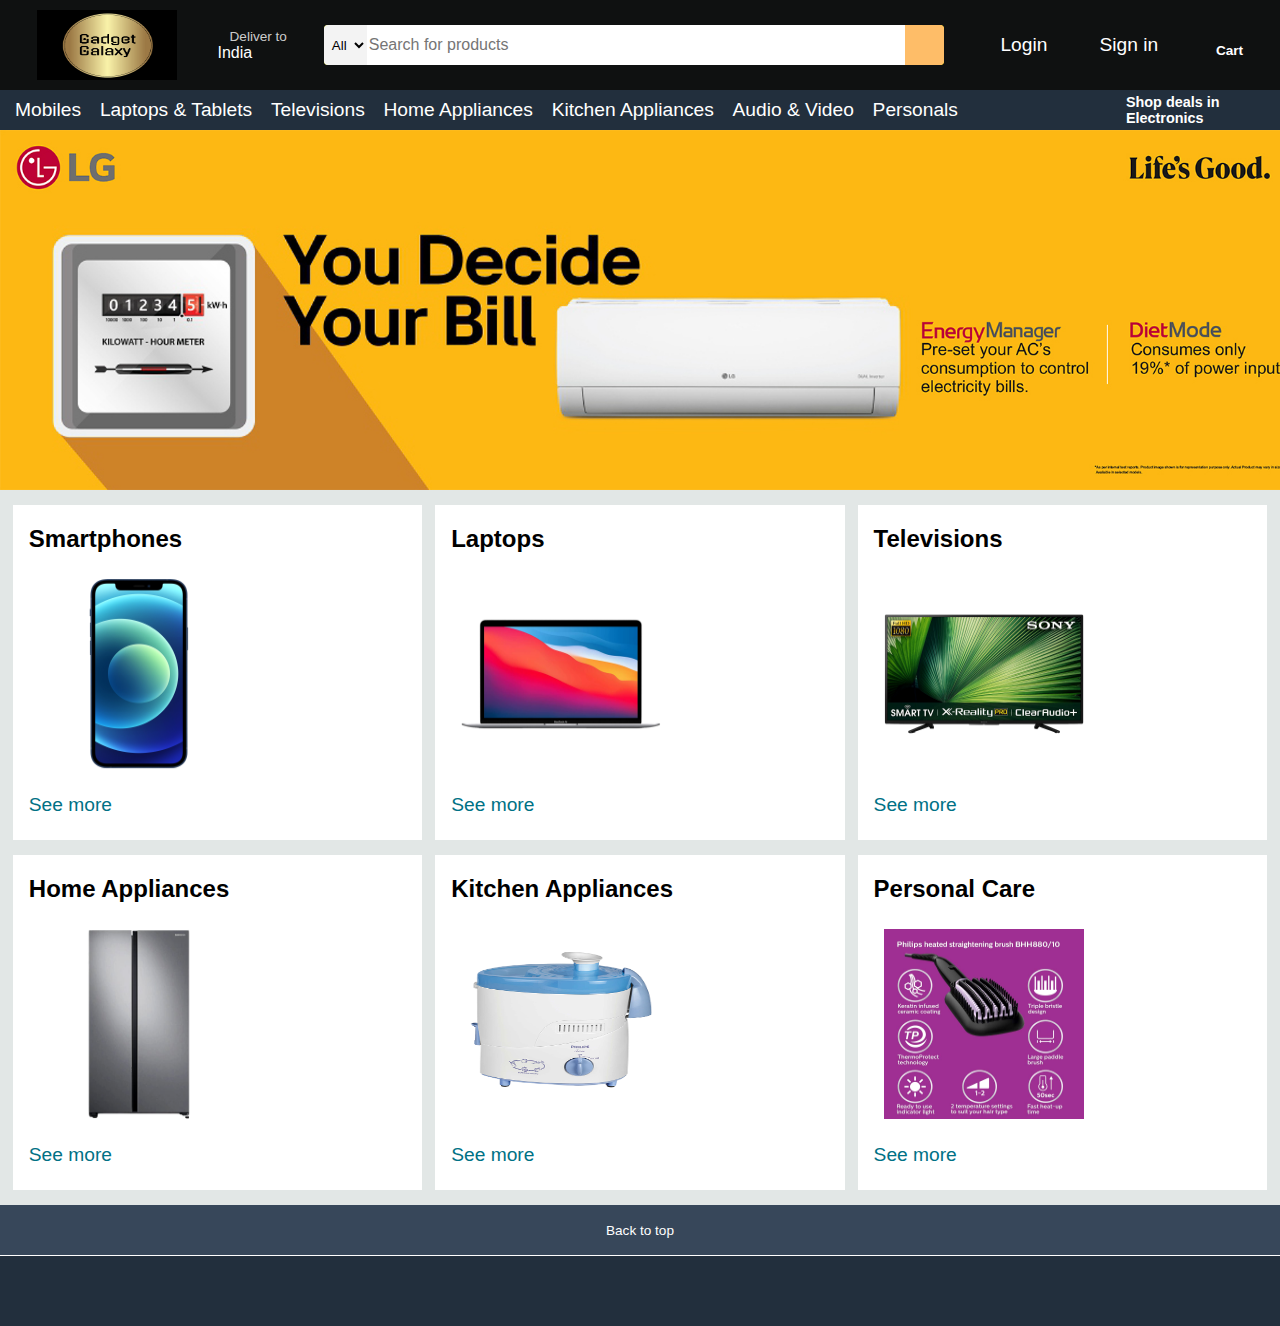
<file: index.html>
<!DOCTYPE html>
<html lang="en">
<head>
    <meta charset="UTF-8">
    <meta name="viewport" content="width=device-width, initial-scale=1.0">
    <title>Gadget Galaxy</title>
    <link rel="stylesheet" href="https://cdnjs.cloudflare.com/ajax/libs/font-awesome/6.5.1/css/all.min.css" integrity="sha512-DTOQO9RWCH3ppGqcWaEA1BIZOC6xxalwEsw9c2QQeAIftl+Vegovlnee1c9QX4TctnWMn13TZye+giMm8e2LwA==" crossorigin="anonymous" referrerpolicy="no-referrer" />
    <link rel="stylesheet" href="style.css">

    <style>

        /* login and sign up pages  */
        .nav-signin{
            padding: 8px 20px 8px 20px;
            /* background-color: rgb(2, 2, 2); */
        }
        .nav-return{
            margin-left: -2%;
            padding: 8px 20px 8px 20px;
            /* background-color: rgb(2, 2, 2); */
        }

       a {
           font-size: 1.2rem;
            color: white;
            text-decoration: none;
        }

    .panel-ops {
    width: 100%;
}
    </style>
</head>
<body>
   <header>
    <div class="navbar">
        <div class="nav-logo border">
            <img src="images/GG_logo.png" alt="logo image" class="logo" style="height:70px; width:100%;">
        </div>
        <div class="nav-address border">
            <p class="add-first">Deliver to</p>
            <div class="add-icon">
                <i class="fa-solid fa-location-dot"></i>
                <p class="add-second">India</p>
            </div>
        </div>
        <div class="nav-search">
            <select class="search-select">
                <option>All</option>
            </select>
            <input placeholder="Search for products" class="search-input">
            <div class="search-icon">
                <i class="fa-solid fa-magnifying-glass"></i>
            </div>
        </div>
        <div class="nav-signin border">
            <p class="nav-second lgsg"><p><span><a href="login.html">Login</a></span></p></p>
            <!-- <p class="nav-second">Accounts & Lists</p> -->
        </div>
        <div class="nav-return border">
            <p class="nav-second lgsg"><p><span><a href="signup.html">Sign in</a></span></p></p>
            <!-- <a href="signup.html"><p><span>Sign in</span></p></a> -->
            <!-- <p class="nav-second">& Orders</p> -->
        </div>
        <div class="nav-cart border">
            <i class="fa-solid fa-cart-shopping"></i>
            Cart
        </div>
    </div>
    <div class="panel">
        <div class="panel-ops">
            <a href="mobiles.html"><p>Mobiles</p></a>
            <a href="laptopsTablets.html"><p>Laptops & Tablets</p></a>
            <a href="televisions.html"><p>Televisions</p></a>
            <a href="homeApp.html"><p>Home Appliances</p></a>
            <a href="kitchenApp.html"><p>Kitchen Appliances</p></a>
            <a href="audioVideo.html"><p>Audio & Video</p></a>
            <a href="personals.html"><p>Personals</p></a>
        </div>
        <div class="panel-deals">
            <p>Shop deals in Electronics</p>
        </div>
    </div>
   </header>
   <div class="hero-section">
   </div>
   <div class="shop-section"  id="mor1">
    <div class="box"   >
       <div class="box-content">
        <div class="mo1">
        <h2>Smartphones</h2>
        <a href="mobiles.html">
        <img src="images/Smartphones.png" class="box-img">
        </a>
        <a href="mobiles.html"><p>See more</p></a>
       </div>
    </div>
    </div>
    <div class="box">
        <div class="box-content">
            <div class="mo2">
            <h2>Laptops</h2>
            <a href="laptopsTablets.html">
            <img src="images/Laptops.png" class="box-img">
            </a>

            <a href="laptopsTablets.html"><p>See more</p></a>
        </div>
        </div>
    </div>
    <div class="box">
        <div class="box-content">
            <div class="mo3">
            <h2>Televisions</h2>
            <a href="televisions.html">
            <img src="images/Televisions.png" class="box-img">
            </a>
            <a href="televisions.html"><p>See more</p></a>
        </div>
        </div>
    </div>
    <div class="box">
        <div class="box-content">
            <div class="mo4">
            <h2>Home Appliances</h2>
            <a href="homeApp.html">
            <img src="images/Home-Appliances.png" class="box-img">
            </a>
            <a href="homeApp.html"><p>See more</p></a>
        </div>
        </div>
    </div>
    <div class="box">
        <div class="box-content">
            <div class="mo5">
         <h2>Kitchen Appliances</h2>
        <!-- <div class="box-img" style="background-image: url('images/Kitchen-Appliances.png');"></div> --> 
        <a href="kitchenApp.html">
         <img src="images/Kitchen-Appliances.png" class="box-img">
         </a>
         <a href="kitchenApp.html"><p>See more</p></a>
        </div>
        </div>
     </div>
     <div class="box">
         <div class="box-content">
            <div class="mo6">
             <h2>Personal Care</h2>
             <a href="personals.html">
             <img src="images/Personal-Care.png" class="box-img">
             </a>
             <a href="personals.html"><p>See more</p></a>
         </div>
         </div>
     </div>
   </div>
   <footer>
    <div class="foot-panel1">
        Back to top
    </div> 
    <div class="foot-panel3"></div>
   </footer>
   <script  src="scriptevent.js"></script>
</body>
</html>
</file>
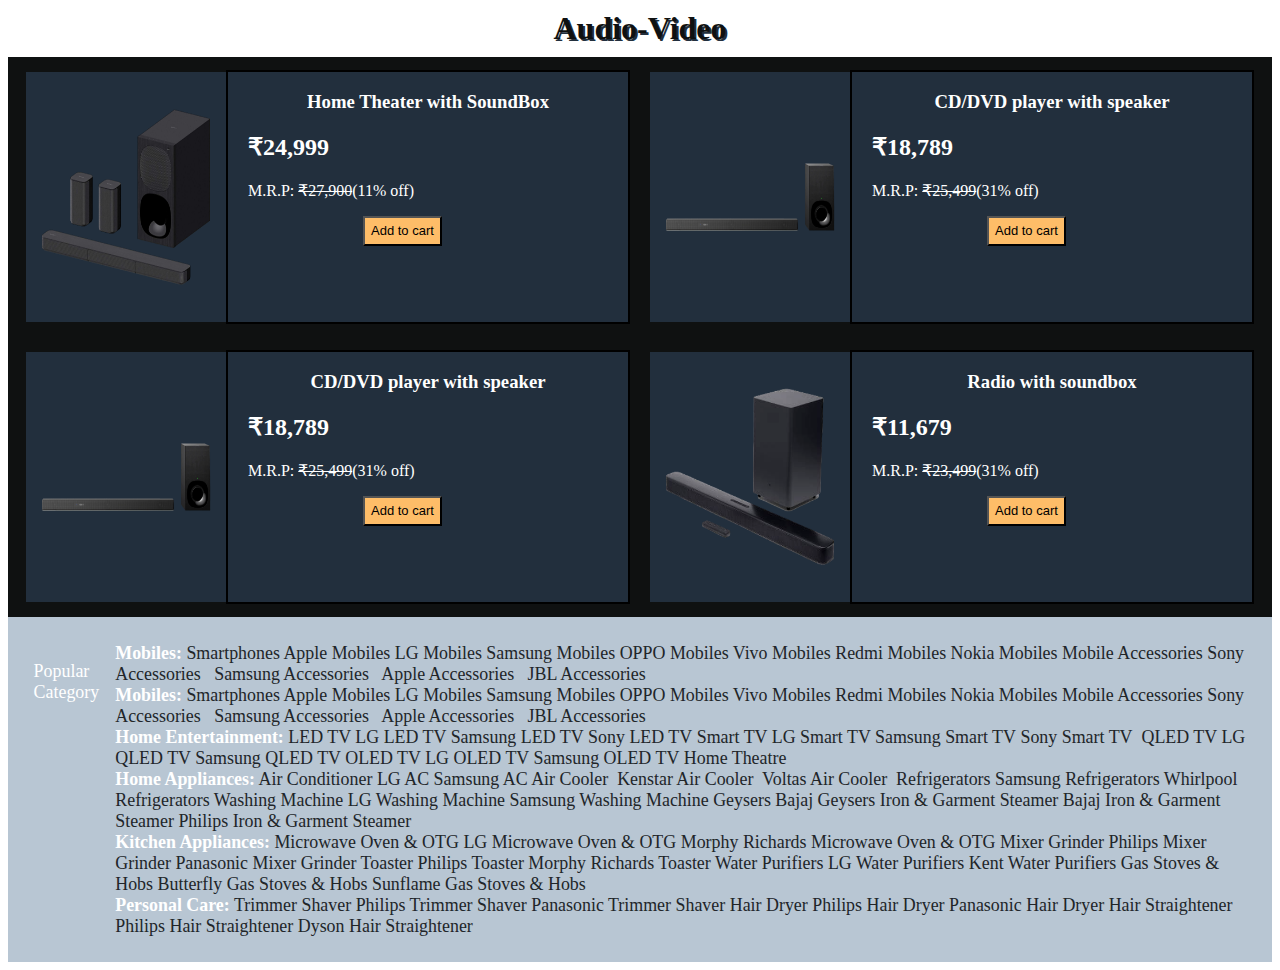
<file: audioVideo.html>
<!DOCTYPE html>
<html lang="en">
<head>
    <meta charset="UTF-8">
    <meta name="viewport" content="width=device-width, initial-scale=1.0">
    <title>Audio-Video</title>
    <link rel="stylesheet" href="level1style.css">
    <style>
          .dabba {
            background: #b8c6d3;
            padding: 1.6rem;
            gap: 1rem;
            display: flex;
            color: black;
            font-size: 1.4vw;
        }
        .dabba .s1 .s2 {
            color: black;
            font-size: 1.3rem;
        }
        
         .mb10 a {
             color: #212529;
            text-decoration: none;
        }

    </style>
</head>
<body>
    <h1>Audio-Video</h1>
    <div class="mob-box">
        <div class="mob">
            <img src="images/audio_video_img1.png" alt="mob1" class="mob-img">
        </div>
        <div class="mob-info">
            <h3>Home Theater with SoundBox</h3>
            <h2>₹24,999</h2> 
            <p>M.R.P: <strike>₹27,900</strike>(11% off)</p>
            <button>Add to cart</button>
        </div>
        <div class="mob">
            <img src="images/audio_video_img2.png" alt="mob1" class="mob-img">
        </div>
        <div class="mob-info">
            <h3>CD/DVD player with speaker</h3>
            <h2>₹18,789</h2> 
            <p>M.R.P: <strike>₹25,499</strike>(31% off)</p>
            <button>Add to cart</button>
        </div>
    </div>
    <div class="mob-box">
        <div class="mob">
            <img src="images/audio_video_img2.png" alt="mob1" class="mob-img">
        </div>
        <div class="mob-info">
            <h3>CD/DVD player with speaker</h3>
            <h2>₹18,789</h2> 
            <p>M.R.P: <strike>₹25,499</strike>(31% off)</p>
            <button>Add to cart</button>
        </div>
        <div class="mob">
            <img src="images/audio_video_img3.png" alt="mob1" class="mob-img">
        </div>
        <div class="mob-info">
            <h3>Radio with soundbox</h3>
            <h2>₹11,679</h2> 
            <p>M.R.P: <strike>₹23,499</strike>(31% off)</p>
            <button>Add to cart</button>
        </div>
    </div>
    <!-- <div class="mob-box">
        <div class="mob">
            <img src="images/motorola.avif" alt="mob1" class="mob-img">
        </div>
        <div class="mob-info">
            <h3>Motorola Razr 40 Ultra (256 GB) - Black</h3>
            <h2>₹69,999</h2> 
            <p>M.R.P: <strike>₹1,19,999</strike>(42% off)</p>
            <button>Add to cart</button>
        </div>
        <div class="mob">
            <img src="images/samsung.avif" alt="mob1" class="mob-img">
        </div>
        <div class="mob-info"></div>
    </div>
    <div class="mob-box">
        <div class="mob">
            <img src="images/iqoo.avif" alt="mob1" class="mob-img">
        </div>
        <div class="mob-info">
            <h3>Apple iPhone 15 (128 GB) - Black</h3>
            <h2>₹71,290</h2> 
            <p>M.R.P: <strike>₹79,900</strike>(11% off)</p>
            <button>Add to cart</button>
        </div>
        <div class="mob">
            <img src="images/honor.avif" alt="mob1" class="mob-img">
        </div>
        <div class="mob-info"></div>
    </div>
    <div class="mob-box">
        <div class="mob">
            <img src="images/poco.avif" alt="mob1" class="mob-img">
        </div>
        <div class="mob-info">
            <h3>Apple iPhone 15 (128 GB) - Black</h3>
            <h2>₹71,290</h2> 
            <p>M.R.P: <strike>₹79,900</strike>(11% off)</p>
            <button>Add to cart</button>
        </div>
        <div class="mob">
            <img src="images/iqooz7.avif" alt="mob1" class="mob-img">
        </div>
        <div class="mob-info">
            <h3>iQOO Z7 5G (128 GB) - Pastel Lime</h3>
            <h2>₹18,999</h2> 
            <p>M.R.P: <strike>₹25,999</strike>(27% off)</p>
            <button>Add to cart</button>
        </div>
    </div> -->
    <section>
        <div class="dabba">
            <div class="s1">
                <p>Popular Category</p>
            </div>
            
            <div class="s2">
                <div class="mb10"><strong class="ff-bold fs14">Mobiles:</strong> <a href="/smart-phones">Smartphones</a> <a href="/smart-phones?manufactureby=1">Apple Mobiles</a> <a href="/smart-phones?manufactureby=4">LG Mobiles</a> <a href="/smart-phones?manufactureby=7">Samsung Mobiles</a> <a href="/smart-phones?manufactureby=61">OPPO Mobiles</a> <a href="/smart-phones?manufactureby=66">Vivo Mobiles</a> <a href="/smart-phones?manufactureby=90">Redmi Mobiles</a> <a href="/smart-phones?manufactureby=95">Nokia Mobiles</a> <a href="/mobile-accessories">Mobile Accessories</a> <a href="https://www.bajajelectronics.com/Mobile-accessories?manufactureby=9">Sony Accessories</a> &nbsp; <a href="https://www.bajajelectronics.com/Mobile-accessories?manufactureby=7">Samsung Accessories</a> &nbsp; <a href="https://www.bajajelectronics.com/Mobile-accessories?manufactureby=1">Apple Accessories</a> &nbsp; <a href="https://www.bajajelectronics.com/Mobile-accessories?manufactureby=69">JBL Accessories</a>&nbsp;</div>
                <div class="mb10"><strong class="ff-bold fs14">Mobiles:</strong> <a href="/smart-phones">Smartphones</a> <a href="/smart-phones?manufactureby=1">Apple Mobiles</a> <a href="/smart-phones?manufactureby=4">LG Mobiles</a> <a href="/smart-phones?manufactureby=7">Samsung Mobiles</a> <a href="/smart-phones?manufactureby=61">OPPO Mobiles</a> <a href="/smart-phones?manufactureby=66">Vivo Mobiles</a> <a href="/smart-phones?manufactureby=90">Redmi Mobiles</a> <a href="/smart-phones?manufactureby=95">Nokia Mobiles</a> <a href="/mobile-accessories">Mobile Accessories</a> <a href="https://www.bajajelectronics.com/Mobile-accessories?manufactureby=9">Sony Accessories</a> &nbsp; <a href="https://www.bajajelectronics.com/Mobile-accessories?manufactureby=7">Samsung Accessories</a> &nbsp; <a href="https://www.bajajelectronics.com/Mobile-accessories?manufactureby=1">Apple Accessories</a> &nbsp; <a href="https://www.bajajelectronics.com/Mobile-accessories?manufactureby=69">JBL Accessories</a>&nbsp;</div>
                <div class="mb10"><strong class="ff-bold fs14">Home Entertainment:</strong> <a href="/led-tv">LED TV</a> <a href="/led-tv?manufactureby=4">LG LED TV</a> <a href="/led-tv?manufactureby=7">Samsung LED TV</a>&nbsp;<a href="https://www.bajajelectronics.com/led-tv?manufactureby=9">Sony LED TV</a>&nbsp;<a href="/smart-tv">Smart TV</a> <a href="/smart-tv?manufactureby=4">LG Smart TV</a> <a href="/smart-tv?manufactureby=7">Samsung Smart TV</a>&nbsp;<a href="https://www.bajajelectronics.com/smart-tv?manufactureby=9">Sony Smart TV</a>&nbsp; <a href="/qled-tv">QLED TV</a> <a href="/qled-tv?manufactureby=4">LG QLED TV</a> <a href="/qled-tv?manufactureby=7">Samsung QLED TV</a> <a href="/oled-tv">OLED TV</a> <a href="/oled-tv?manufactureby=4">LG OLED TV</a> <a href="/oled-tv?manufactureby=7">Samsung OLED TV</a>&nbsp;<a href="https://www.bajajelectronics.com/home-theatre">Home Theatre</a></div>
                <div class="mb10"><strong class="ff-bold fs14">Home Appliances:</strong> <a href="/air-conditioner">Air Conditioner</a> <a href="/air-conditioner?manufactureby=4">LG AC</a> <a href="/air-conditioner?manufactureby=7">Samsung AC</a> <a href="https://www.bajajelectronics.com/air-cooler-2">Air Cooler</a>&nbsp; <a href="https://www.bajajelectronics.com/air-cooler-2?manufactureby=11">Kenstar Air Cooler</a>&nbsp; <a href="https://www.bajajelectronics.com/air-cooler-2?manufactureby=55">Voltas Air Cooler</a>&nbsp; <a href="/refrigerators">Refrigerators</a> <a href="/refrigerators?manufactureby=7">Samsung Refrigerators</a> <a href="/refrigerators?manufactureby=20">Whirlpool Refrigerators</a> <a href="/washing-machine">Washing Machine</a> <a href="/washing-machine?manufactureby=4">LG Washing Machine</a> <a href="/washing-machine?manufactureby=7">Samsung Washing Machine</a> <a href="/geysers">Geysers</a> <a href="/geysers?manufactureby=10">Bajaj Geysers</a> <a href="/iron-garment-steamer">Iron &amp; Garment Steamer</a> <a href="/iron-garment-steamer?manufactureby=10">Bajaj Iron &amp; Garment Steamer</a> <a href="/iron-garment-steamer?manufactureby=21">Philips Iron &amp; Garment Steamer</a></div>
                <div class="mb10"><strong class="ff-bold fs14">Kitchen Appliances:</strong> <a href="/microwave-oven-otg">Microwave Oven &amp; OTG</a> <a href="/microwave-oven-otg?manufactureby=4">LG Microwave Oven &amp; OTG</a> <a href="/microwave-oven-otg?manufactureby=28">Morphy Richards Microwave Oven &amp; OTG</a> <a href="/mixer-grinder">Mixer Grinder</a> <a href="/mixer-grinder?manufactureby=21">Philips Mixer Grinder</a> <a href="/mixer-grinder?manufactureby=29">Panasonic Mixer Grinder</a> <a href="/toaster">Toaster</a> <a href="/Toaster?manufactureby=21">Philips Toaster</a> <a href="/Toaster?manufactureby=28">Morphy Richards Toaster</a> <a href="/water-purifiers">Water Purifiers</a> <a href="/water-purifiers?manufactureby=4">LG Water Purifiers</a> <a href="/water-purifiers?manufactureby=34">Kent Water Purifiers</a> <a href="/gas-stove-hobs">Gas Stoves &amp; Hobs</a> <a href="/gas-stove-hobs?manufactureby=26">Butterfly Gas Stoves &amp; Hobs</a> <a href="/gas-stove-hobs?manufactureby=65">Sunflame Gas Stoves &amp; Hobs</a></div>
                <div class="mb10"><strong class="ff-bold fs14">Personal Care:</strong> <a href="/trimmer-shaver">Trimmer Shaver</a> <a href="/trimmer-shaver?manufactureby=21">Philips Trimmer Shaver</a> <a href="/trimmer-shaver?manufactureby=29">Panasonic Trimmer Shaver</a> <a href="/hair-dryer">Hair Dryer</a> <a href="/hair-dryer?manufactureby=21">Philips Hair Dryer</a> <a href="/hair-dryer?manufactureby=29">Panasonic Hair Dryer</a> <a href="/hair-straightener">Hair Straightener</a> <a href="/hair-straightener?manufactureby=21">Philips Hair Straightener</a> <a href="/hair-straightener?manufactureby=116">Dyson Hair Straightener</a></div>
            </div>
        </div>
    </section>
</body>
</html>
</file>
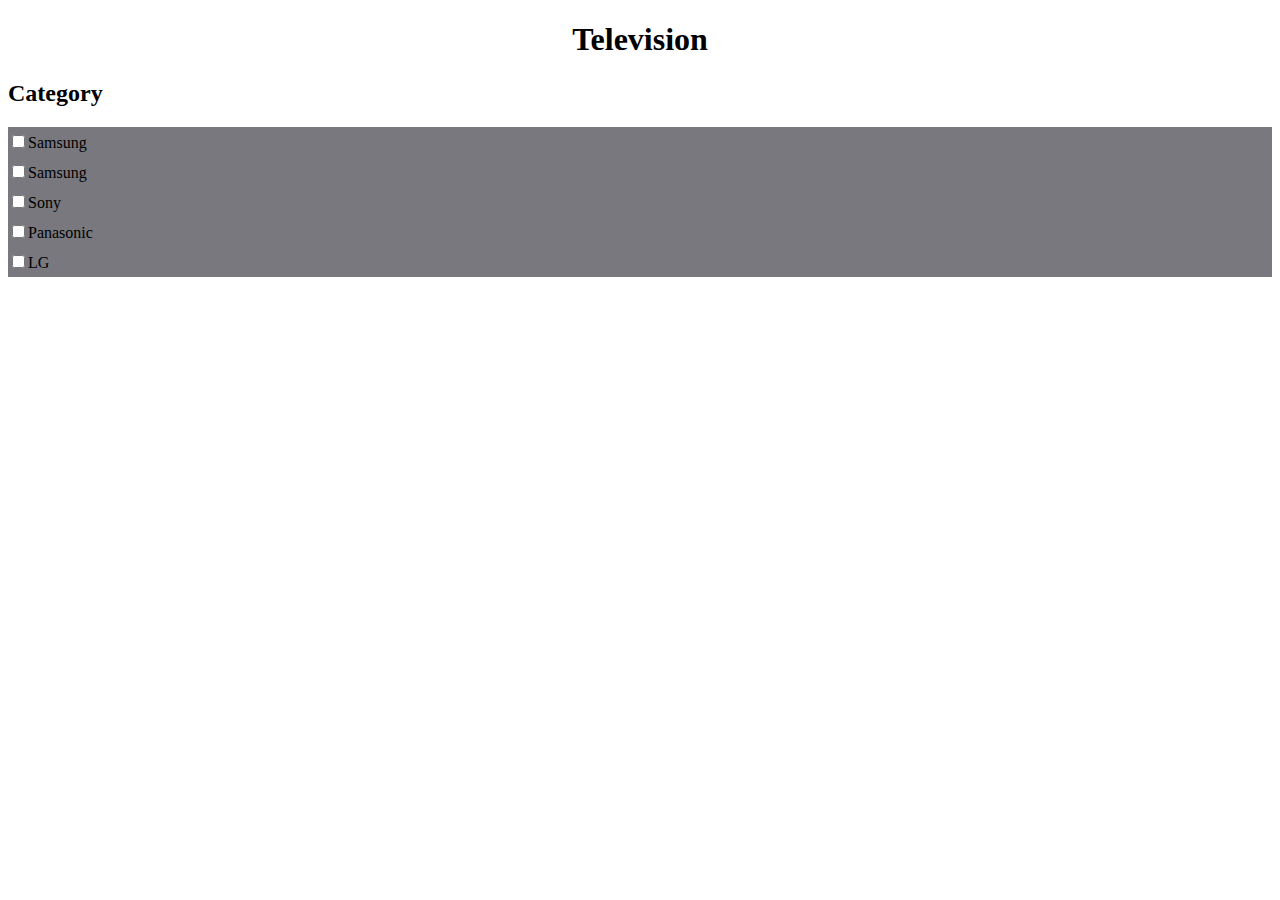
<file: filter1.html>
<!DOCTYPE html>
<html lang="en">
<head>
    <meta charset="UTF-8">
    <meta name="viewport" content="width=device-width, initial-scale=1.0">
    <title>Document</title>

    <style>
        *
        {

        }
        h1{
            text-align: center;
        }
        .container label
        {
            display: block;
            padding: 5px 0px;
        }
        .container
        {
            margin-top:20px;
        }
        .product_items
        {
            flex-basis: 31%;
            margin-bottom: 20px;
            box-shadow: 0px 0px 10px #ccc;
        }
        .product_items img{
            width: 100%;
            height:250px;
        }
        .product_items p{
            padding: 10px;
        }

    </style>
</body>


</head>
<body>
    <h1>
        Television
    </h1>
    <div class="class1">
          <div class="fil">
            <h2>
                Category
            </h2>
            <div class="container" style="background-color: rgb(120, 120, 126);">
            <label for="">
                <input type="checkbox">Samsung
                        </label>
            <label for="">
                <input type="checkbox">Samsung
            </label>
            <label for="">
                <input type="checkbox">Sony
            </label>
            <label for="">
                <input type="checkbox">Panasonic
            </label>
            <label for="">
                <input type="checkbox">LG
            </label>
          </div>
    </div>
    </div>
     <div class="product">
        <div class="product_items">

        </div>
            
     </div>

</body>
</html>
</file>
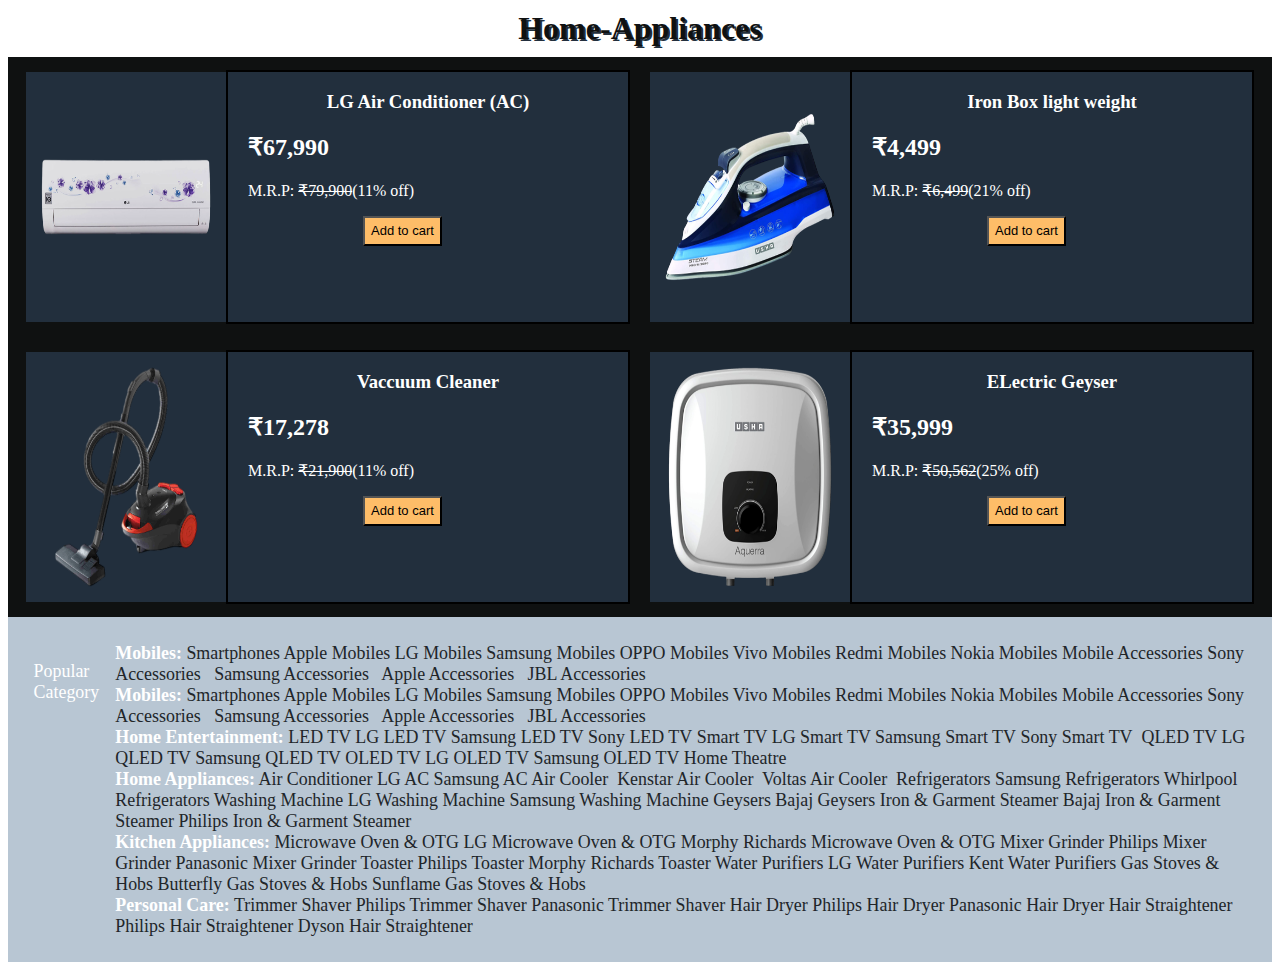
<file: homeApp.html>
<!DOCTYPE html>
<html lang="en">
<head>
    <meta charset="UTF-8">
    <meta name="viewport" content="width=device-width, initial-scale=1.0">
    <title>Home-Appliances</title>
    <link rel="stylesheet" href="level1style.css">

    <style>
          .dabba {
            background: #b8c6d3;
            padding: 1.6rem;
            gap: 1rem;
            display: flex;
            color: black;
            font-size: 1.4vw;
        }
        .dabba .s1 .s2 {
            color: black;
            font-size: 1.3rem;
        }
        
         .mb10 a {
             color: #212529;
            text-decoration: none;
        }

    </style>
</head>
<body>
    <h1>Home-Appliances</h1>
    <div class="mob-box">
        <div class="mob">
            <img src="images/Home-Appliances_img4.png" alt="mob1" class="mob-img">
        </div>
        <div class="mob-info">
            <h3>LG Air Conditioner (AC)</h3>
            <h2>₹67,990</h2> 
            <p>M.R.P: <strike>₹79,900</strike>(11% off)</p>
            <button>Add to cart</button>
        </div>
        <div class="mob">
            <img src="images/Home-Appliances_img3.png" alt="mob1" class="mob-img">
        </div>
        <div class="mob-info">
            <h3>Iron Box light weight</h3>
            <h2>₹4,499</h2> 
            <p>M.R.P: <strike>₹6,499</strike>(21% off)</p>
            <button>Add to cart</button>


        </div>
    </div>
    <div class="mob-box">
        <div class="mob">
            <img src="images/Home-Appliances_img2.png" alt="mob1" class="mob-img">
        </div>
        <div class="mob-info">
            <h3>Vaccuum Cleaner </h3>
            <h2>₹17,278</h2> 
            <p>M.R.P: <strike>₹21,900</strike>(11% off)</p>
            <button>Add to cart</button>
        </div>
        <div class="mob">
            <img src="images/Home-Appliances_img1.png" alt="mob1" class="mob-img">
        </div>
        <div class="mob-info">
            <h3>ELectric Geyser</h3>
            <h2>₹35,999</h2> 
            <p>M.R.P: <strike>₹50,562</strike>(25% off)</p>
            <button>Add to cart</button>
        </div>
    </div>
    <!-- <div class="mob-box">
        <div class="mob">
            <img src="images/motorola.avif" alt="mob1" class="mob-img">
        </div>
        <div class="mob-info">
            <h3>Motorola Razr 40 Ultra (256 GB) - Black</h3>
            <h2>₹69,999</h2> 
            <p>M.R.P: <strike>₹1,19,999</strike>(42% off)</p>
            <button>Add to cart</button>
        </div>
        <div class="mob">
            <img src="images/samsung.avif" alt="mob1" class="mob-img">
        </div>
        <div class="mob-info"></div>
    </div> -->
    <!-- <div class="mob-box">
        <div class="mob">
            <img src="images/iqoo.avif" alt="mob1" class="mob-img">
        </div>
        <div class="mob-info">
            <h3>Apple iPhone 15 (128 GB) - Black</h3>
            <h2>₹71,290</h2> 
            <p>M.R.P: <strike>₹79,900</strike>(11% off)</p>
            <button>Add to cart</button>
        </div>
        <div class="mob">
            <img src="images/honor.avif" alt="mob1" class="mob-img">
        </div>
        <div class="mob-info"></div>
    </div> -->
    <!-- <div class="mob-box">
        <div class="mob">
            <img src="images/poco.avif" alt="mob1" class="mob-img">
        </div>
        <div class="mob-info">
            <h3>Apple iPhone 15 (128 GB) - Black</h3>
            <h2>₹71,290</h2> 
            <p>M.R.P: <strike>₹79,900</strike>(11% off)</p>
            <button>Add to cart</button>
        </div>
        <div class="mob">
            <img src="images/iqooz7.avif" alt="mob1" class="mob-img">
        </div>
        <div class="mob-info">
            <h3>iQOO Z7 5G (128 GB) - Pastel Lime</h3>
            <h2>₹18,999</h2> 
            <p>M.R.P: <strike>₹25,999</strike>(27% off)</p>
            <button>Add to cart</button>
        </div>
    </div> -->

    <section>
        <div class="dabba">
            <div class="s1">
                <p>Popular Category</p>
            </div>
            
            <div class="s2">
                <div class="mb10"><strong class="ff-bold fs14">Mobiles:</strong> <a href="/smart-phones">Smartphones</a> <a href="/smart-phones?manufactureby=1">Apple Mobiles</a> <a href="/smart-phones?manufactureby=4">LG Mobiles</a> <a href="/smart-phones?manufactureby=7">Samsung Mobiles</a> <a href="/smart-phones?manufactureby=61">OPPO Mobiles</a> <a href="/smart-phones?manufactureby=66">Vivo Mobiles</a> <a href="/smart-phones?manufactureby=90">Redmi Mobiles</a> <a href="/smart-phones?manufactureby=95">Nokia Mobiles</a> <a href="/mobile-accessories">Mobile Accessories</a> <a href="https://www.bajajelectronics.com/Mobile-accessories?manufactureby=9">Sony Accessories</a> &nbsp; <a href="https://www.bajajelectronics.com/Mobile-accessories?manufactureby=7">Samsung Accessories</a> &nbsp; <a href="https://www.bajajelectronics.com/Mobile-accessories?manufactureby=1">Apple Accessories</a> &nbsp; <a href="https://www.bajajelectronics.com/Mobile-accessories?manufactureby=69">JBL Accessories</a>&nbsp;</div>
                <div class="mb10"><strong class="ff-bold fs14">Mobiles:</strong> <a href="/smart-phones">Smartphones</a> <a href="/smart-phones?manufactureby=1">Apple Mobiles</a> <a href="/smart-phones?manufactureby=4">LG Mobiles</a> <a href="/smart-phones?manufactureby=7">Samsung Mobiles</a> <a href="/smart-phones?manufactureby=61">OPPO Mobiles</a> <a href="/smart-phones?manufactureby=66">Vivo Mobiles</a> <a href="/smart-phones?manufactureby=90">Redmi Mobiles</a> <a href="/smart-phones?manufactureby=95">Nokia Mobiles</a> <a href="/mobile-accessories">Mobile Accessories</a> <a href="https://www.bajajelectronics.com/Mobile-accessories?manufactureby=9">Sony Accessories</a> &nbsp; <a href="https://www.bajajelectronics.com/Mobile-accessories?manufactureby=7">Samsung Accessories</a> &nbsp; <a href="https://www.bajajelectronics.com/Mobile-accessories?manufactureby=1">Apple Accessories</a> &nbsp; <a href="https://www.bajajelectronics.com/Mobile-accessories?manufactureby=69">JBL Accessories</a>&nbsp;</div>
                <div class="mb10"><strong class="ff-bold fs14">Home Entertainment:</strong> <a href="/led-tv">LED TV</a> <a href="/led-tv?manufactureby=4">LG LED TV</a> <a href="/led-tv?manufactureby=7">Samsung LED TV</a>&nbsp;<a href="https://www.bajajelectronics.com/led-tv?manufactureby=9">Sony LED TV</a>&nbsp;<a href="/smart-tv">Smart TV</a> <a href="/smart-tv?manufactureby=4">LG Smart TV</a> <a href="/smart-tv?manufactureby=7">Samsung Smart TV</a>&nbsp;<a href="https://www.bajajelectronics.com/smart-tv?manufactureby=9">Sony Smart TV</a>&nbsp; <a href="/qled-tv">QLED TV</a> <a href="/qled-tv?manufactureby=4">LG QLED TV</a> <a href="/qled-tv?manufactureby=7">Samsung QLED TV</a> <a href="/oled-tv">OLED TV</a> <a href="/oled-tv?manufactureby=4">LG OLED TV</a> <a href="/oled-tv?manufactureby=7">Samsung OLED TV</a>&nbsp;<a href="https://www.bajajelectronics.com/home-theatre">Home Theatre</a></div>
                <div class="mb10"><strong class="ff-bold fs14">Home Appliances:</strong> <a href="/air-conditioner">Air Conditioner</a> <a href="/air-conditioner?manufactureby=4">LG AC</a> <a href="/air-conditioner?manufactureby=7">Samsung AC</a> <a href="https://www.bajajelectronics.com/air-cooler-2">Air Cooler</a>&nbsp; <a href="https://www.bajajelectronics.com/air-cooler-2?manufactureby=11">Kenstar Air Cooler</a>&nbsp; <a href="https://www.bajajelectronics.com/air-cooler-2?manufactureby=55">Voltas Air Cooler</a>&nbsp; <a href="/refrigerators">Refrigerators</a> <a href="/refrigerators?manufactureby=7">Samsung Refrigerators</a> <a href="/refrigerators?manufactureby=20">Whirlpool Refrigerators</a> <a href="/washing-machine">Washing Machine</a> <a href="/washing-machine?manufactureby=4">LG Washing Machine</a> <a href="/washing-machine?manufactureby=7">Samsung Washing Machine</a> <a href="/geysers">Geysers</a> <a href="/geysers?manufactureby=10">Bajaj Geysers</a> <a href="/iron-garment-steamer">Iron &amp; Garment Steamer</a> <a href="/iron-garment-steamer?manufactureby=10">Bajaj Iron &amp; Garment Steamer</a> <a href="/iron-garment-steamer?manufactureby=21">Philips Iron &amp; Garment Steamer</a></div>
                <div class="mb10"><strong class="ff-bold fs14">Kitchen Appliances:</strong> <a href="/microwave-oven-otg">Microwave Oven &amp; OTG</a> <a href="/microwave-oven-otg?manufactureby=4">LG Microwave Oven &amp; OTG</a> <a href="/microwave-oven-otg?manufactureby=28">Morphy Richards Microwave Oven &amp; OTG</a> <a href="/mixer-grinder">Mixer Grinder</a> <a href="/mixer-grinder?manufactureby=21">Philips Mixer Grinder</a> <a href="/mixer-grinder?manufactureby=29">Panasonic Mixer Grinder</a> <a href="/toaster">Toaster</a> <a href="/Toaster?manufactureby=21">Philips Toaster</a> <a href="/Toaster?manufactureby=28">Morphy Richards Toaster</a> <a href="/water-purifiers">Water Purifiers</a> <a href="/water-purifiers?manufactureby=4">LG Water Purifiers</a> <a href="/water-purifiers?manufactureby=34">Kent Water Purifiers</a> <a href="/gas-stove-hobs">Gas Stoves &amp; Hobs</a> <a href="/gas-stove-hobs?manufactureby=26">Butterfly Gas Stoves &amp; Hobs</a> <a href="/gas-stove-hobs?manufactureby=65">Sunflame Gas Stoves &amp; Hobs</a></div>
                <div class="mb10"><strong class="ff-bold fs14">Personal Care:</strong> <a href="/trimmer-shaver">Trimmer Shaver</a> <a href="/trimmer-shaver?manufactureby=21">Philips Trimmer Shaver</a> <a href="/trimmer-shaver?manufactureby=29">Panasonic Trimmer Shaver</a> <a href="/hair-dryer">Hair Dryer</a> <a href="/hair-dryer?manufactureby=21">Philips Hair Dryer</a> <a href="/hair-dryer?manufactureby=29">Panasonic Hair Dryer</a> <a href="/hair-straightener">Hair Straightener</a> <a href="/hair-straightener?manufactureby=21">Philips Hair Straightener</a> <a href="/hair-straightener?manufactureby=116">Dyson Hair Straightener</a></div>
            </div>
        </div>
    </section>
</body>
</html>
</file>
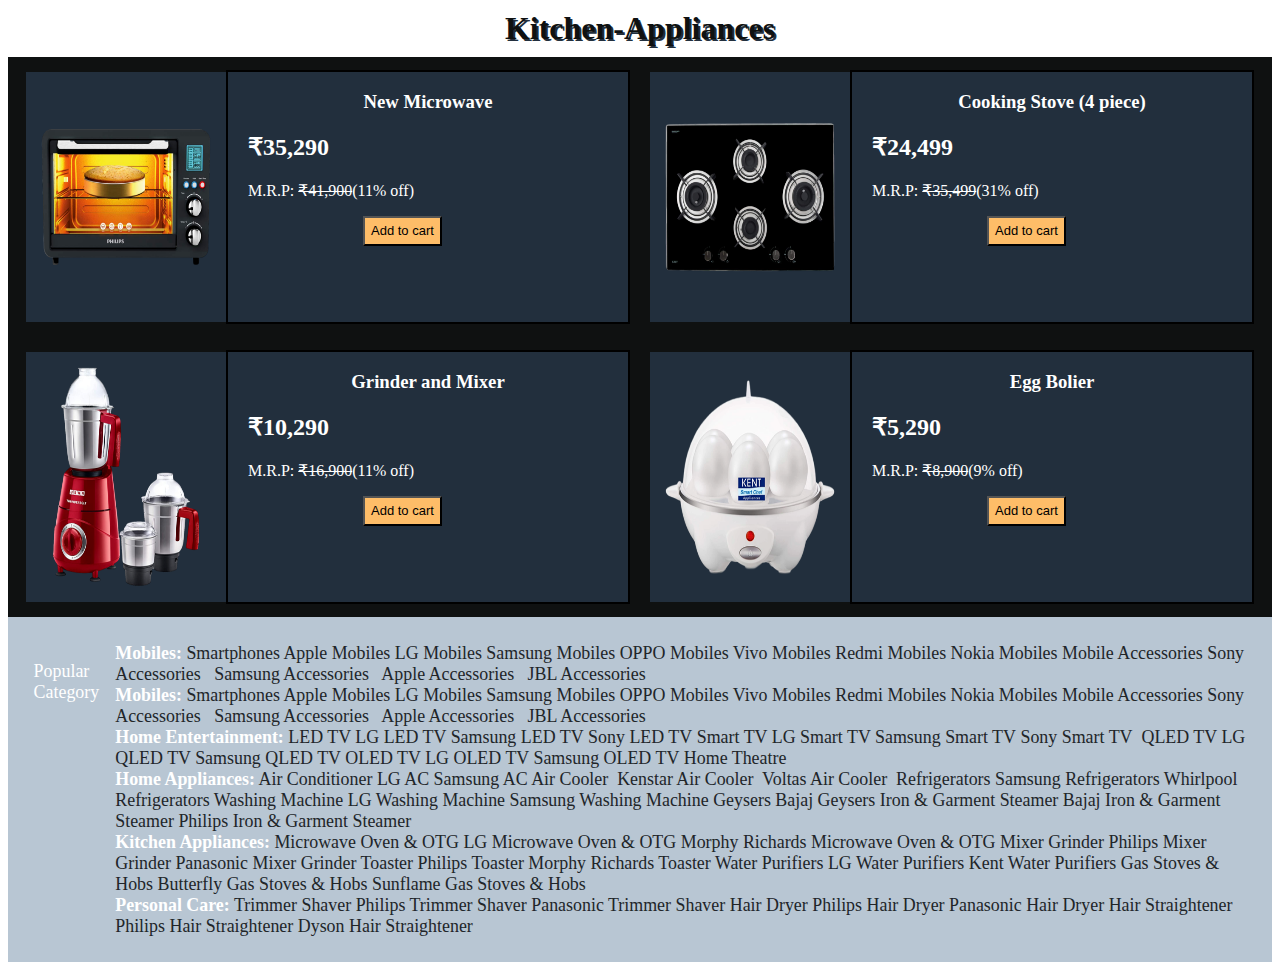
<file: kitchenApp.html>
<!DOCTYPE html>
<html lang="en">
<head>
    <meta charset="UTF-8">
    <meta name="viewport" content="width=device-width, initial-scale=1.0">
    <title>Kitchen-Appliances</title>
    <link rel="stylesheet" href="level1style.css">
    <style>
          .dabba {
            background: #b8c6d3;
            padding: 1.6rem;
            gap: 1rem;
            display: flex;
            color: black;
            font-size: 1.4vw;
        }
        .dabba .s1 .s2 {
            color: black;
            font-size: 1.3rem;
        }
        
         .mb10 a {
             color: #212529;
            text-decoration: none;
        }

    </style>
</head>
<body>
    <h1>Kitchen-Appliances</h1>
    <div class="mob-box">
        <div class="mob">
            <img src="images/Kitchen-Appliances_img1.png" alt="mob1" class="mob-img">
        </div>
        <div class="mob-info">
            <h3>New Microwave</h3>
            <h2>₹35,290</h2> 
            <p>M.R.P: <strike>₹41,900</strike>(11% off)</p>
            <button>Add to cart</button>
        </div>
        <div class="mob">
            <img src="images/Kitchen-Appliances_img2.png" alt="mob1" class="mob-img">
        </div>
        <div class="mob-info">
            <h3>Cooking Stove (4 piece)</h3>
            <h2>₹24,499</h2> 
            <p>M.R.P: <strike>₹35,499</strike>(31% off)</p>
            <button>Add to cart</button>


        </div>
    </div>
    <div class="mob-box">
        <div class="mob">
            <img src="images/Kitchen-Appliances_img3.png" alt="mob1" class="mob-img">
        </div>
        <div class="mob-info">
            <h3>Grinder and Mixer</h3>
            <h2>₹10,290</h2> 
            <p>M.R.P: <strike>₹16,900</strike>(11% off)</p>
            <button>Add to cart</button>
        </div>
        <div class="mob">
            <img src="images/Kitchen-Appliances_img4.png" alt="mob1" class="mob-img">
        </div>
        <div class="mob-info">
            <h3>Egg Bolier</h3>
            <h2>₹5,290</h2> 
            <p>M.R.P: <strike>₹8,900</strike>(9% off)</p>
            <button>Add to cart</button>
        </div>
    </div>
    <!-- <div class="mob-box">
        <div class="mob">
            <img src="images/motorola.avif" alt="mob1" class="mob-img">
        </div>
        <div class="mob-info">
            <h3>Motorola Razr 40 Ultra (256 GB) - Black</h3>
            <h2>₹69,999</h2> 
            <p>M.R.P: <strike>₹1,19,999</strike>(42% off)</p>
            <button>Add to cart</button>
        </div>
        <div class="mob">
            <img src="images/samsung.avif" alt="mob1" class="mob-img">
        </div>
        <div class="mob-info"></div>
    </div>
    <div class="mob-box">
        <div class="mob">
            <img src="images/iqoo.avif" alt="mob1" class="mob-img">
        </div> -->
        <!-- <div class="mob-info">
            <h3>Apple iPhone 15 (128 GB) - Black</h3>
            <h2>₹71,290</h2> 
            <p>M.R.P: <strike>₹79,900</strike>(11% off)</p>
            <button>Add to cart</button>
        </div>
        <div class="mob">
            <img src="images/honor.avif" alt="mob1" class="mob-img">
        </div>
        <div class="mob-info"></div>
    </div>
    <div class="mob-box">
        <div class="mob">
            <img src="images/poco.avif" alt="mob1" class="mob-img">
        </div>
        <div class="mob-info">
            <h3>Apple iPhone 15 (128 GB) - Black</h3>
            <h2>₹71,290</h2> 
            <p>M.R.P: <strike>₹79,900</strike>(11% off)</p>
            <button>Add to cart</button>
        </div>
        <div class="mob">
            <img src="images/iqooz7.avif" alt="mob1" class="mob-img">
        </div>
        <div class="mob-info">
            <h3>iQOO Z7 5G (128 GB) - Pastel Lime</h3>
            <h2>₹18,999</h2> 
            <p>M.R.P: <strike>₹25,999</strike>(27% off)</p>
            <button>Add to cart</button>
        </div>
    </div> -->
    <section>
        <div class="dabba">
            <div class="s1">
                <p>Popular Category</p>
            </div>
            
            <div class="s2">
                <div class="mb10"><strong class="ff-bold fs14">Mobiles:</strong> <a href="/smart-phones">Smartphones</a> <a href="/smart-phones?manufactureby=1">Apple Mobiles</a> <a href="/smart-phones?manufactureby=4">LG Mobiles</a> <a href="/smart-phones?manufactureby=7">Samsung Mobiles</a> <a href="/smart-phones?manufactureby=61">OPPO Mobiles</a> <a href="/smart-phones?manufactureby=66">Vivo Mobiles</a> <a href="/smart-phones?manufactureby=90">Redmi Mobiles</a> <a href="/smart-phones?manufactureby=95">Nokia Mobiles</a> <a href="/mobile-accessories">Mobile Accessories</a> <a href="https://www.bajajelectronics.com/Mobile-accessories?manufactureby=9">Sony Accessories</a> &nbsp; <a href="https://www.bajajelectronics.com/Mobile-accessories?manufactureby=7">Samsung Accessories</a> &nbsp; <a href="https://www.bajajelectronics.com/Mobile-accessories?manufactureby=1">Apple Accessories</a> &nbsp; <a href="https://www.bajajelectronics.com/Mobile-accessories?manufactureby=69">JBL Accessories</a>&nbsp;</div>
                <div class="mb10"><strong class="ff-bold fs14">Mobiles:</strong> <a href="/smart-phones">Smartphones</a> <a href="/smart-phones?manufactureby=1">Apple Mobiles</a> <a href="/smart-phones?manufactureby=4">LG Mobiles</a> <a href="/smart-phones?manufactureby=7">Samsung Mobiles</a> <a href="/smart-phones?manufactureby=61">OPPO Mobiles</a> <a href="/smart-phones?manufactureby=66">Vivo Mobiles</a> <a href="/smart-phones?manufactureby=90">Redmi Mobiles</a> <a href="/smart-phones?manufactureby=95">Nokia Mobiles</a> <a href="/mobile-accessories">Mobile Accessories</a> <a href="https://www.bajajelectronics.com/Mobile-accessories?manufactureby=9">Sony Accessories</a> &nbsp; <a href="https://www.bajajelectronics.com/Mobile-accessories?manufactureby=7">Samsung Accessories</a> &nbsp; <a href="https://www.bajajelectronics.com/Mobile-accessories?manufactureby=1">Apple Accessories</a> &nbsp; <a href="https://www.bajajelectronics.com/Mobile-accessories?manufactureby=69">JBL Accessories</a>&nbsp;</div>
                <div class="mb10"><strong class="ff-bold fs14">Home Entertainment:</strong> <a href="/led-tv">LED TV</a> <a href="/led-tv?manufactureby=4">LG LED TV</a> <a href="/led-tv?manufactureby=7">Samsung LED TV</a>&nbsp;<a href="https://www.bajajelectronics.com/led-tv?manufactureby=9">Sony LED TV</a>&nbsp;<a href="/smart-tv">Smart TV</a> <a href="/smart-tv?manufactureby=4">LG Smart TV</a> <a href="/smart-tv?manufactureby=7">Samsung Smart TV</a>&nbsp;<a href="https://www.bajajelectronics.com/smart-tv?manufactureby=9">Sony Smart TV</a>&nbsp; <a href="/qled-tv">QLED TV</a> <a href="/qled-tv?manufactureby=4">LG QLED TV</a> <a href="/qled-tv?manufactureby=7">Samsung QLED TV</a> <a href="/oled-tv">OLED TV</a> <a href="/oled-tv?manufactureby=4">LG OLED TV</a> <a href="/oled-tv?manufactureby=7">Samsung OLED TV</a>&nbsp;<a href="https://www.bajajelectronics.com/home-theatre">Home Theatre</a></div>
                <div class="mb10"><strong class="ff-bold fs14">Home Appliances:</strong> <a href="/air-conditioner">Air Conditioner</a> <a href="/air-conditioner?manufactureby=4">LG AC</a> <a href="/air-conditioner?manufactureby=7">Samsung AC</a> <a href="https://www.bajajelectronics.com/air-cooler-2">Air Cooler</a>&nbsp; <a href="https://www.bajajelectronics.com/air-cooler-2?manufactureby=11">Kenstar Air Cooler</a>&nbsp; <a href="https://www.bajajelectronics.com/air-cooler-2?manufactureby=55">Voltas Air Cooler</a>&nbsp; <a href="/refrigerators">Refrigerators</a> <a href="/refrigerators?manufactureby=7">Samsung Refrigerators</a> <a href="/refrigerators?manufactureby=20">Whirlpool Refrigerators</a> <a href="/washing-machine">Washing Machine</a> <a href="/washing-machine?manufactureby=4">LG Washing Machine</a> <a href="/washing-machine?manufactureby=7">Samsung Washing Machine</a> <a href="/geysers">Geysers</a> <a href="/geysers?manufactureby=10">Bajaj Geysers</a> <a href="/iron-garment-steamer">Iron &amp; Garment Steamer</a> <a href="/iron-garment-steamer?manufactureby=10">Bajaj Iron &amp; Garment Steamer</a> <a href="/iron-garment-steamer?manufactureby=21">Philips Iron &amp; Garment Steamer</a></div>
                <div class="mb10"><strong class="ff-bold fs14">Kitchen Appliances:</strong> <a href="/microwave-oven-otg">Microwave Oven &amp; OTG</a> <a href="/microwave-oven-otg?manufactureby=4">LG Microwave Oven &amp; OTG</a> <a href="/microwave-oven-otg?manufactureby=28">Morphy Richards Microwave Oven &amp; OTG</a> <a href="/mixer-grinder">Mixer Grinder</a> <a href="/mixer-grinder?manufactureby=21">Philips Mixer Grinder</a> <a href="/mixer-grinder?manufactureby=29">Panasonic Mixer Grinder</a> <a href="/toaster">Toaster</a> <a href="/Toaster?manufactureby=21">Philips Toaster</a> <a href="/Toaster?manufactureby=28">Morphy Richards Toaster</a> <a href="/water-purifiers">Water Purifiers</a> <a href="/water-purifiers?manufactureby=4">LG Water Purifiers</a> <a href="/water-purifiers?manufactureby=34">Kent Water Purifiers</a> <a href="/gas-stove-hobs">Gas Stoves &amp; Hobs</a> <a href="/gas-stove-hobs?manufactureby=26">Butterfly Gas Stoves &amp; Hobs</a> <a href="/gas-stove-hobs?manufactureby=65">Sunflame Gas Stoves &amp; Hobs</a></div>
                <div class="mb10"><strong class="ff-bold fs14">Personal Care:</strong> <a href="/trimmer-shaver">Trimmer Shaver</a> <a href="/trimmer-shaver?manufactureby=21">Philips Trimmer Shaver</a> <a href="/trimmer-shaver?manufactureby=29">Panasonic Trimmer Shaver</a> <a href="/hair-dryer">Hair Dryer</a> <a href="/hair-dryer?manufactureby=21">Philips Hair Dryer</a> <a href="/hair-dryer?manufactureby=29">Panasonic Hair Dryer</a> <a href="/hair-straightener">Hair Straightener</a> <a href="/hair-straightener?manufactureby=21">Philips Hair Straightener</a> <a href="/hair-straightener?manufactureby=116">Dyson Hair Straightener</a></div>
            </div>
        </div>
    </section>
</body>
</html>
</file>
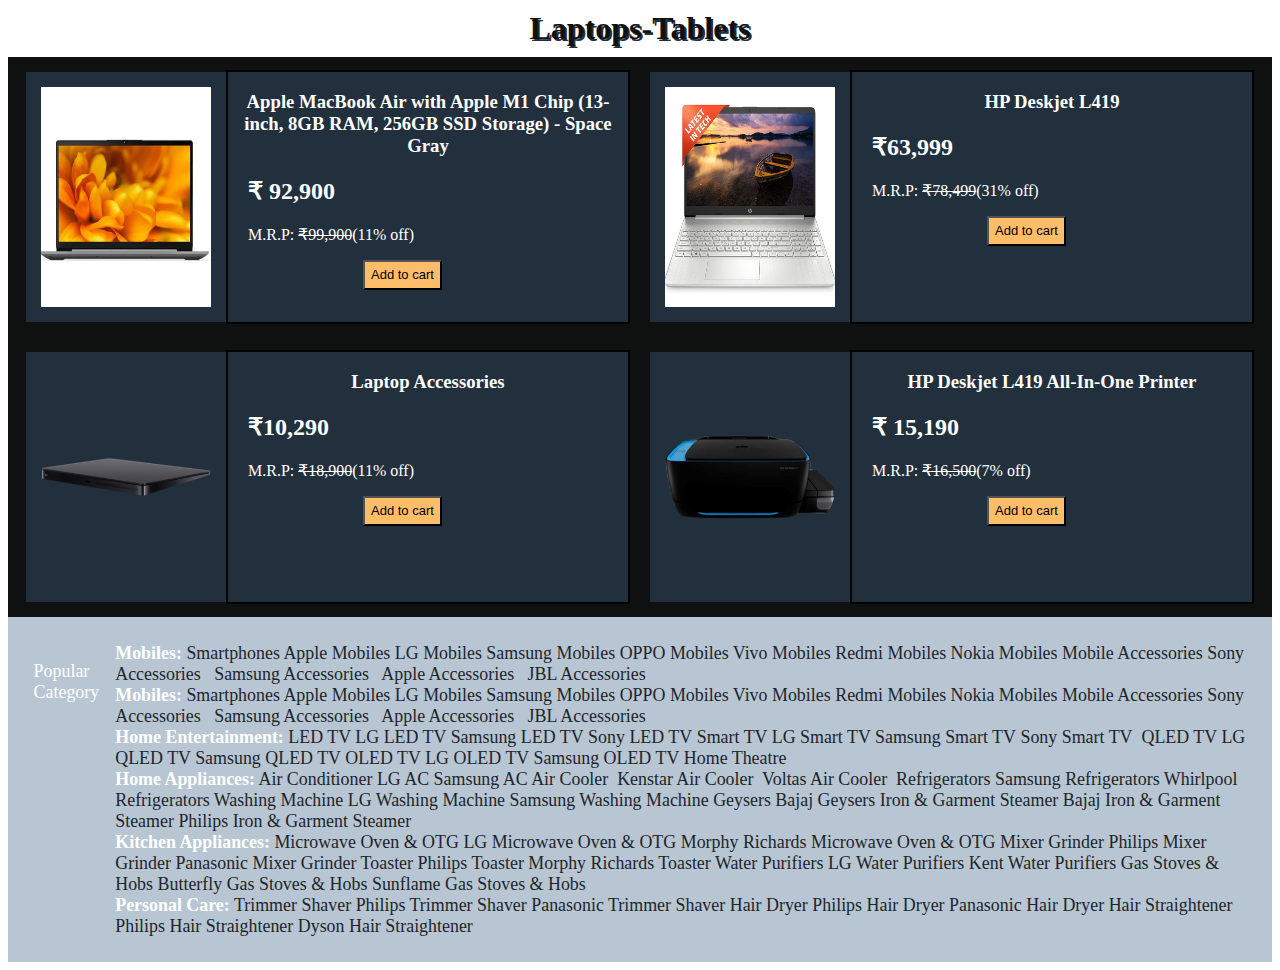
<file: laptopsTablets.html>
<!DOCTYPE html>
<html lang="en">
<head>
    <meta charset="UTF-8">
    <meta name="viewport" content="width=device-width, initial-scale=1.0">
    <title>Laptops-Tablets</title>
    <link rel="stylesheet" href="level1style.css">

    <style>
        .dabba {
            background: #b8c6d3;
            padding: 1.6rem;
            gap: 1rem;
            display: flex;
            color: black;
            font-size: 1.4vw;
        }
        .dabba .s1 .s2 {
            color: black;
            font-size: 1.3rem;
        }
        
         .mb10 a {
             color: #212529;
            text-decoration: none;
        }

    </style>
</head>
<body>
    <h1>Laptops-Tablets</h1>
    <div class="mob-box">
        <div class="mob">
            <img src="images\laptop_tablet_img1.png" alt="mob1" class="mob-img">
        </div>
        <div class="mob-info">
            <h3>Apple MacBook Air with Apple M1 Chip (13-inch, 8GB RAM, 256GB SSD Storage) - Space Gray</h3>
            <h2>₹ 92,900 </h2> 
            <p>M.R.P: <strike>₹99,900</strike>(11% off)</p>
            <button>Add to cart</button>
        </div>
        <div class="mob">
            <img src="images\laptop_tablet_img4.png" alt="mob1" class="mob-img">
        </div>
        <div class="mob-info">
            <h3>HP Deskjet L419 </h3>
            <h2>₹63,999</h2> 
            <p>M.R.P: <strike>₹78,499</strike>(31% off)</p>
            <button>Add to cart</button>
        </div>
    </div>
    <!-- <div class="mob-box">
        <div class="mob">
            <img src="images\laptop_tablet_img1.png" alt="mob1" class="mob-img">
        </div>
         
        <div class="mob-info">
            <h3>Apple iPhone 15 (128 GB) - Black</h3>
            <h2>₹71,290</h2> 
            <p>M.R.P: <strike>₹79,900</strike>(11% off)</p>
            <button>Add to cart</button>
        </div> -->
        <!-- <div class="mob">
            <img src="images\laptop_tablet_img1.png" alt="mob1" class="mob-img">
        </div>
        <div class="mob-info"></div>
    </div> -->
    
    <div class="mob-box">
        <div class="mob">
            <img src="images\laptop_tablet_img2.png" alt="mob1" class="mob-img">
        </div>
        <div class="mob-info">
            <h3>Laptop Accessories</h3>
            <h2>₹10,290</h2> 
            <p>M.R.P: <strike>₹18,900</strike>(11% off)</p>
            <button>Add to cart</button>
        </div>
        <div class="mob">
            <img src="images\laptop_tablet_img3.png" alt="mob1" class="mob-img">
        </div>
        <div class="mob-info">
            <h3>HP Deskjet L419 All-In-One Printer</h3>
            <h2>₹ 15,190</h2> 
            <p>M.R.P: <strike>₹16,500</strike>(7% off)</p>
            <button>Add to cart</button>
        </div>
    </div>

    <section>
        <div class="dabba">
            <div class="s1">
                <p>Popular Category</p>
            </div>
            
            <div class="s2">
                <div class="mb10"><strong class="ff-bold fs14">Mobiles:</strong> <a href="/smart-phones">Smartphones</a> <a href="/smart-phones?manufactureby=1">Apple Mobiles</a> <a href="/smart-phones?manufactureby=4">LG Mobiles</a> <a href="/smart-phones?manufactureby=7">Samsung Mobiles</a> <a href="/smart-phones?manufactureby=61">OPPO Mobiles</a> <a href="/smart-phones?manufactureby=66">Vivo Mobiles</a> <a href="/smart-phones?manufactureby=90">Redmi Mobiles</a> <a href="/smart-phones?manufactureby=95">Nokia Mobiles</a> <a href="/mobile-accessories">Mobile Accessories</a> <a href="https://www.bajajelectronics.com/Mobile-accessories?manufactureby=9">Sony Accessories</a> &nbsp; <a href="https://www.bajajelectronics.com/Mobile-accessories?manufactureby=7">Samsung Accessories</a> &nbsp; <a href="https://www.bajajelectronics.com/Mobile-accessories?manufactureby=1">Apple Accessories</a> &nbsp; <a href="https://www.bajajelectronics.com/Mobile-accessories?manufactureby=69">JBL Accessories</a>&nbsp;</div>
                <div class="mb10"><strong class="ff-bold fs14">Mobiles:</strong> <a href="/smart-phones">Smartphones</a> <a href="/smart-phones?manufactureby=1">Apple Mobiles</a> <a href="/smart-phones?manufactureby=4">LG Mobiles</a> <a href="/smart-phones?manufactureby=7">Samsung Mobiles</a> <a href="/smart-phones?manufactureby=61">OPPO Mobiles</a> <a href="/smart-phones?manufactureby=66">Vivo Mobiles</a> <a href="/smart-phones?manufactureby=90">Redmi Mobiles</a> <a href="/smart-phones?manufactureby=95">Nokia Mobiles</a> <a href="/mobile-accessories">Mobile Accessories</a> <a href="https://www.bajajelectronics.com/Mobile-accessories?manufactureby=9">Sony Accessories</a> &nbsp; <a href="https://www.bajajelectronics.com/Mobile-accessories?manufactureby=7">Samsung Accessories</a> &nbsp; <a href="https://www.bajajelectronics.com/Mobile-accessories?manufactureby=1">Apple Accessories</a> &nbsp; <a href="https://www.bajajelectronics.com/Mobile-accessories?manufactureby=69">JBL Accessories</a>&nbsp;</div>
                <div class="mb10"><strong class="ff-bold fs14">Home Entertainment:</strong> <a href="/led-tv">LED TV</a> <a href="/led-tv?manufactureby=4">LG LED TV</a> <a href="/led-tv?manufactureby=7">Samsung LED TV</a>&nbsp;<a href="https://www.bajajelectronics.com/led-tv?manufactureby=9">Sony LED TV</a>&nbsp;<a href="/smart-tv">Smart TV</a> <a href="/smart-tv?manufactureby=4">LG Smart TV</a> <a href="/smart-tv?manufactureby=7">Samsung Smart TV</a>&nbsp;<a href="https://www.bajajelectronics.com/smart-tv?manufactureby=9">Sony Smart TV</a>&nbsp; <a href="/qled-tv">QLED TV</a> <a href="/qled-tv?manufactureby=4">LG QLED TV</a> <a href="/qled-tv?manufactureby=7">Samsung QLED TV</a> <a href="/oled-tv">OLED TV</a> <a href="/oled-tv?manufactureby=4">LG OLED TV</a> <a href="/oled-tv?manufactureby=7">Samsung OLED TV</a>&nbsp;<a href="https://www.bajajelectronics.com/home-theatre">Home Theatre</a></div>
                <div class="mb10"><strong class="ff-bold fs14">Home Appliances:</strong> <a href="/air-conditioner">Air Conditioner</a> <a href="/air-conditioner?manufactureby=4">LG AC</a> <a href="/air-conditioner?manufactureby=7">Samsung AC</a> <a href="https://www.bajajelectronics.com/air-cooler-2">Air Cooler</a>&nbsp; <a href="https://www.bajajelectronics.com/air-cooler-2?manufactureby=11">Kenstar Air Cooler</a>&nbsp; <a href="https://www.bajajelectronics.com/air-cooler-2?manufactureby=55">Voltas Air Cooler</a>&nbsp; <a href="/refrigerators">Refrigerators</a> <a href="/refrigerators?manufactureby=7">Samsung Refrigerators</a> <a href="/refrigerators?manufactureby=20">Whirlpool Refrigerators</a> <a href="/washing-machine">Washing Machine</a> <a href="/washing-machine?manufactureby=4">LG Washing Machine</a> <a href="/washing-machine?manufactureby=7">Samsung Washing Machine</a> <a href="/geysers">Geysers</a> <a href="/geysers?manufactureby=10">Bajaj Geysers</a> <a href="/iron-garment-steamer">Iron &amp; Garment Steamer</a> <a href="/iron-garment-steamer?manufactureby=10">Bajaj Iron &amp; Garment Steamer</a> <a href="/iron-garment-steamer?manufactureby=21">Philips Iron &amp; Garment Steamer</a></div>
                <div class="mb10"><strong class="ff-bold fs14">Kitchen Appliances:</strong> <a href="/microwave-oven-otg">Microwave Oven &amp; OTG</a> <a href="/microwave-oven-otg?manufactureby=4">LG Microwave Oven &amp; OTG</a> <a href="/microwave-oven-otg?manufactureby=28">Morphy Richards Microwave Oven &amp; OTG</a> <a href="/mixer-grinder">Mixer Grinder</a> <a href="/mixer-grinder?manufactureby=21">Philips Mixer Grinder</a> <a href="/mixer-grinder?manufactureby=29">Panasonic Mixer Grinder</a> <a href="/toaster">Toaster</a> <a href="/Toaster?manufactureby=21">Philips Toaster</a> <a href="/Toaster?manufactureby=28">Morphy Richards Toaster</a> <a href="/water-purifiers">Water Purifiers</a> <a href="/water-purifiers?manufactureby=4">LG Water Purifiers</a> <a href="/water-purifiers?manufactureby=34">Kent Water Purifiers</a> <a href="/gas-stove-hobs">Gas Stoves &amp; Hobs</a> <a href="/gas-stove-hobs?manufactureby=26">Butterfly Gas Stoves &amp; Hobs</a> <a href="/gas-stove-hobs?manufactureby=65">Sunflame Gas Stoves &amp; Hobs</a></div>
                <div class="mb10"><strong class="ff-bold fs14">Personal Care:</strong> <a href="/trimmer-shaver">Trimmer Shaver</a> <a href="/trimmer-shaver?manufactureby=21">Philips Trimmer Shaver</a> <a href="/trimmer-shaver?manufactureby=29">Panasonic Trimmer Shaver</a> <a href="/hair-dryer">Hair Dryer</a> <a href="/hair-dryer?manufactureby=21">Philips Hair Dryer</a> <a href="/hair-dryer?manufactureby=29">Panasonic Hair Dryer</a> <a href="/hair-straightener">Hair Straightener</a> <a href="/hair-straightener?manufactureby=21">Philips Hair Straightener</a> <a href="/hair-straightener?manufactureby=116">Dyson Hair Straightener</a></div>
            </div>
        </div>
    </section>

    <!-- -------------------------- -->
    
    
</body>
</html>
</file>
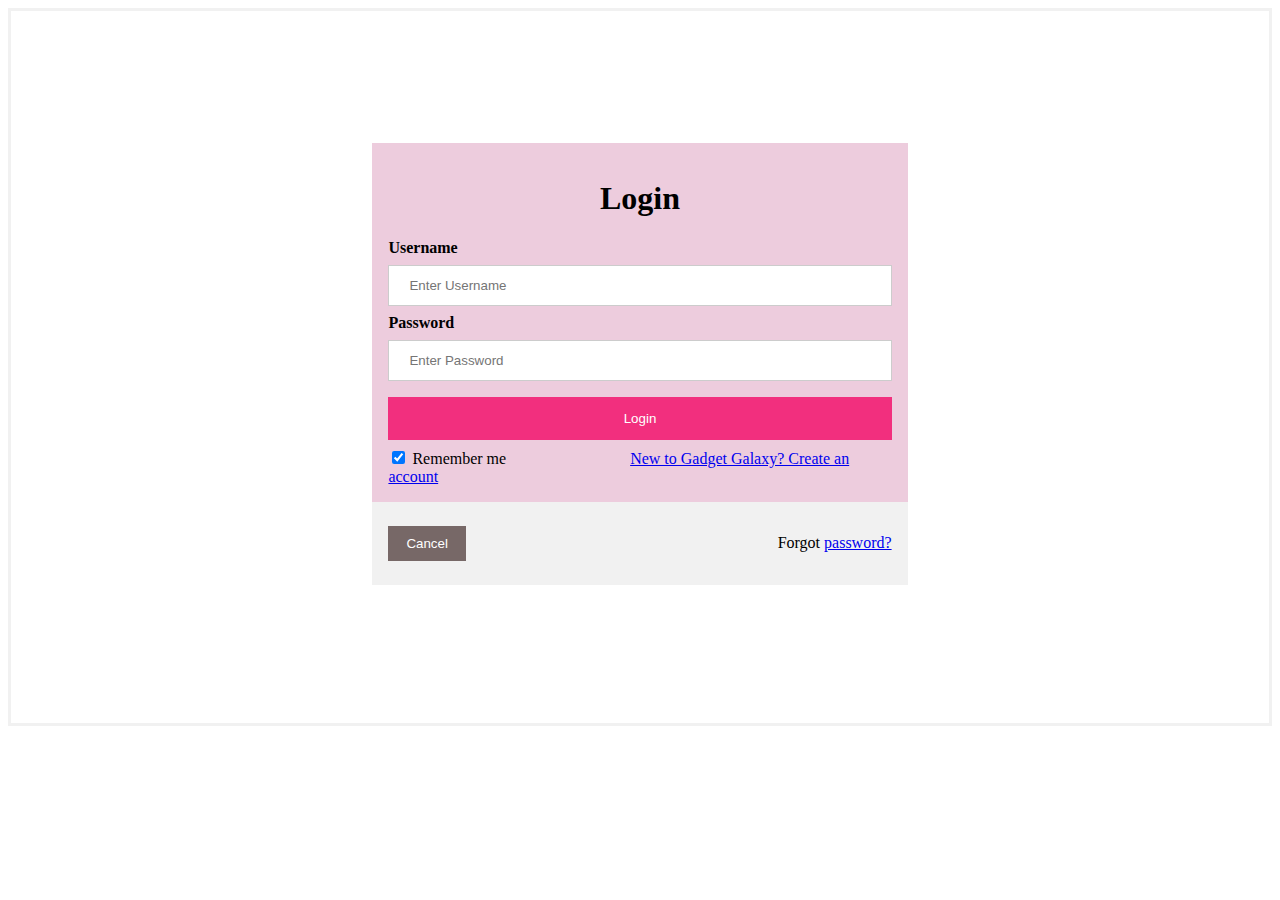
<file: login.html>
<!DOCTYPE html>
<html lang="en">
<head>
    <meta charset="UTF-8">
    <meta name="viewport" content="width=device-width, initial-scale=1.0">
    <title>Login</title>
    <link rel="stylesheet" href="loginstyles.css">
</head>
<body>
    <form action="action_page.php" method="post">
     <!--  <div class="imgcontainer">
          <img src="img_avatar2.png" alt="Avatar" class="avatar">
        </div>
    -->
        <div class="signin">
          <div class="container">
            <h1 style="text-align: center;">Login</h1>
            <label for="uname"><b>Username</b></label>
            <input type="text" placeholder="Enter Username" name="uname" required>
        
            <label for="psw"><b>Password</b></label>
            <input type="password" placeholder="Enter Password" name="psw" required>
        
            <button type="submit">Login</button>
            <label>
              <input type="checkbox" checked="checked" name="remember"> Remember me &nbsp;&nbsp;&nbsp;&nbsp;&nbsp;&nbsp;&nbsp;&nbsp;&nbsp;&nbsp;&nbsp;&nbsp;&nbsp;&nbsp;&nbsp;&nbsp;&nbsp;&nbsp;&nbsp;&nbsp;&nbsp;&nbsp;&nbsp;&nbsp;&nbsp;&nbsp;&nbsp;&nbsp;&nbsp;
            </label>
            <label for="new-acc">
              <a href="signup.html">New to Gadget Galaxy? Create an account</a>
            </label>
          </div>
        
          <div class="container" style="background-color:#f1f1f1">
            <a href="index.html"><button type="button" class="cancelbtn">Cancel</button></a>
            <span class="psw">Forgot <a href="#">password?</a></span>
          </div>
        </div>
      </form>
</body>
</html>
</file>
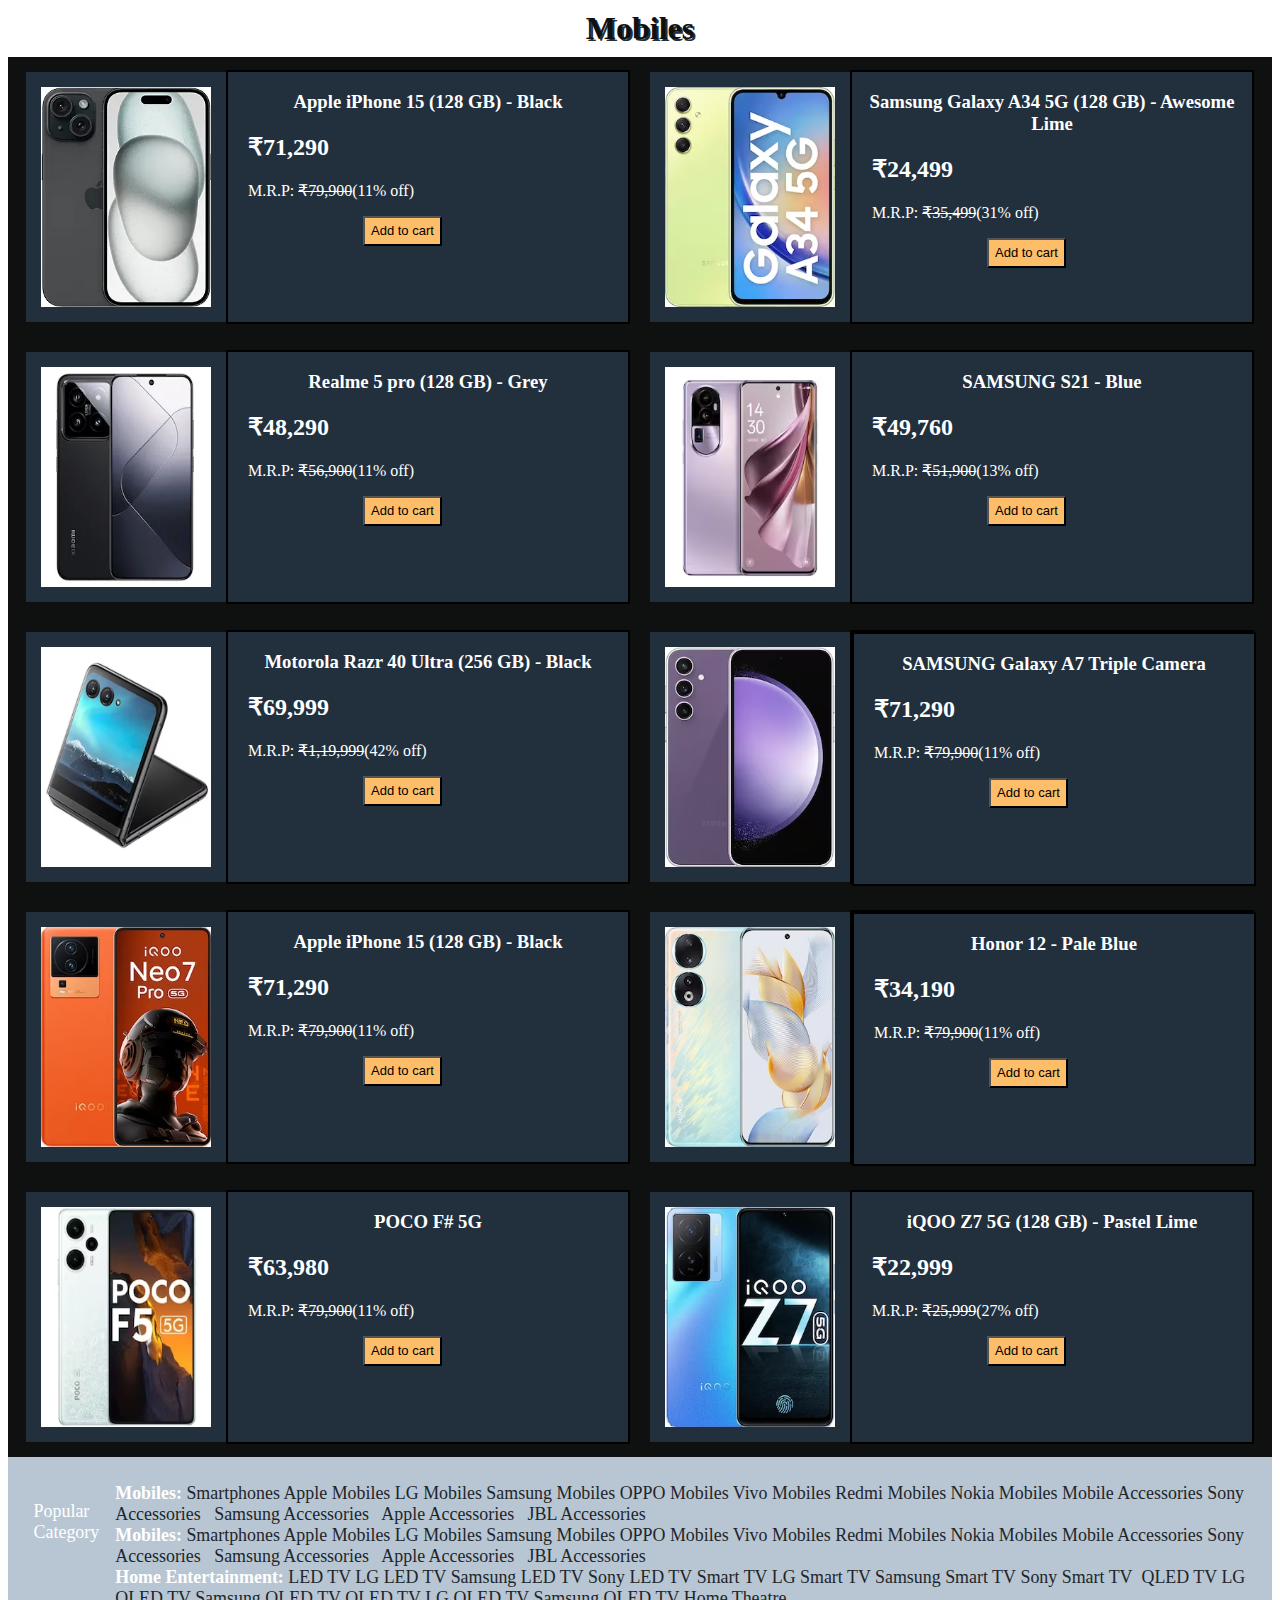
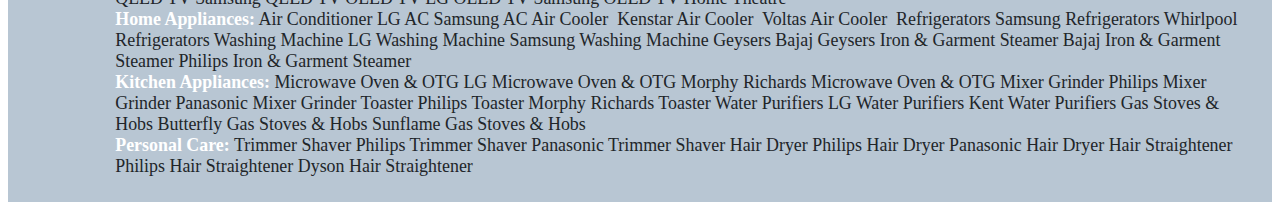
<file: mobiles.html>
<!DOCTYPE html>
<html lang="en">
<head>
    <meta charset="UTF-8">
    <meta name="viewport" content="width=device-width, initial-scale=1.0">
    <title>Mobiles</title>
    <link rel="stylesheet" href="level1style.css">

    <style>
        .dabba {
          background: #b8c6d3;
          padding: 1.6rem;
          gap: 1rem;
          display: flex;
          color: black;
          font-size: 1.4vw;
      }
      .dabba .s1 .s2 {
          color: black;
          font-size: 1.3rem;
      }
      
       .mb10 a {
           color: #212529;
          text-decoration: none;
      }

  </style>
</head>
<body>
    <h1>Mobiles</h1>
    <div class="mob-box">
        <div class="mob">
            <img src="images/mob1.webp" alt="mob1" class="mob-img">
        </div>
        <div class="mob-info">
            <h3>Apple iPhone 15 (128 GB) - Black</h3>
            <h2>₹71,290</h2> 
            <p>M.R.P: <strike>₹79,900</strike>(11% off)</p>
            <button>Add to cart</button>
        </div>
        <div class="mob">
            <img src="images/samsunggalaxy.avif" alt="mob1" class="mob-img">
        </div>
        <div class="mob-info">
            <h3>Samsung Galaxy A34 5G (128 GB) - Awesome Lime</h3>
            <h2>₹24,499</h2> 
            <p>M.R.P: <strike>₹35,499</strike>(31% off)</p>
            <button>Add to cart</button>


        </div>
    </div>
    <div class="mob-box">
        <div class="mob">
            <img src="images/Xiaomi.webp" alt="mob1" class="mob-img">
        </div>
        <div class="mob-info">
            <h3>Realme 5 pro (128 GB) - Grey</h3>
            <h2>₹48,290</h2> 
            <p>M.R.P: <strike>₹56,900</strike>(11% off)</p>
            <button>Add to cart</button>
        </div>
        <div class="mob">
            <img src="images/oppo.avif" alt="mob1" class="mob-img">
        </div>
        <div class="mob-info">
            <h3>SAMSUNG S21 - Blue</h3>
            <h2>₹49,760</h2> 
            <p>M.R.P: <strike>₹51,900</strike>(13% off)</p>
            <button>Add to cart</button>
        </div>
    </div>
    <div class="mob-box">
        <div class="mob">
            <img src="images/motorola.avif" alt="mob1" class="mob-img">
        </div>
        <div class="mob-info">
            <h3>Motorola Razr 40 Ultra (256 GB) - Black</h3>
            <h2>₹69,999</h2> 
            <p>M.R.P: <strike>₹1,19,999</strike>(42% off)</p>
            <button>Add to cart</button>
        </div>
        <div class="mob">
            <img src="images/samsung.avif" alt="mob1" class="mob-img">
        </div>
        <div class="mob-info">
            <div class="mob-info">
                <h3>SAMSUNG Galaxy A7 Triple Camera</h3>
                <h2>₹71,290</h2> 
                <p>M.R.P: <strike>₹79,900</strike>(11% off)</p>
                <button>Add to cart</button>
            </div>
        </div>
    </div>
    <div class="mob-box">
        <div class="mob">
            <img src="images/iqoo.avif" alt="mob1" class="mob-img">
        </div>
        <div class="mob-info">
            <h3>Apple iPhone 15 (128 GB) - Black</h3>
            <h2>₹71,290</h2> 
            <p>M.R.P: <strike>₹79,900</strike>(11% off)</p>
            <button>Add to cart</button>
        </div>
        <div class="mob">
            <img src="images/honor.avif" alt="mob1" class="mob-img">
        </div>
        <div class="mob-info">
            <div class="mob-info">
                <h3>Honor 12 - Pale Blue</h3>
                <h2>₹34,190</h2> 
                <p>M.R.P: <strike>₹79,900</strike>(11% off)</p>
                <button>Add to cart</button>
            </div>
        </div>
    </div>
    <div class="mob-box">
        <div class="mob">
            <img src="images/poco.avif" alt="mob1" class="mob-img">
        </div>
        <div class="mob-info">
            <h3>POCO F# 5G </h3>
            <h2>₹63,980</h2> 
            <p>M.R.P: <strike>₹79,900</strike>(11% off)</p>
            <button>Add to cart</button>
        </div>
        <div class="mob">
            <img src="images/iqooz7.avif" alt="mob1" class="mob-img">
        </div>
        <div class="mob-info">
            <h3>iQOO Z7 5G (128 GB) - Pastel Lime</h3>
            <h2>₹22,999</h2> 
            <p>M.R.P: <strike>₹25,999</strike>(27% off)</p>
            <button>Add to cart</button>
        </div>
    </div>

    
    <section>
        <div class="dabba">
            <div class="s1">
                <p>Popular Category</p>
            </div>
            
            <div class="s2">
                <div class="mb10"><strong class="ff-bold fs14">Mobiles:</strong> <a href="/smart-phones">Smartphones</a> <a href="/smart-phones?manufactureby=1">Apple Mobiles</a> <a href="/smart-phones?manufactureby=4">LG Mobiles</a> <a href="/smart-phones?manufactureby=7">Samsung Mobiles</a> <a href="/smart-phones?manufactureby=61">OPPO Mobiles</a> <a href="/smart-phones?manufactureby=66">Vivo Mobiles</a> <a href="/smart-phones?manufactureby=90">Redmi Mobiles</a> <a href="/smart-phones?manufactureby=95">Nokia Mobiles</a> <a href="/mobile-accessories">Mobile Accessories</a> <a href="https://www.bajajelectronics.com/Mobile-accessories?manufactureby=9">Sony Accessories</a> &nbsp; <a href="https://www.bajajelectronics.com/Mobile-accessories?manufactureby=7">Samsung Accessories</a> &nbsp; <a href="https://www.bajajelectronics.com/Mobile-accessories?manufactureby=1">Apple Accessories</a> &nbsp; <a href="https://www.bajajelectronics.com/Mobile-accessories?manufactureby=69">JBL Accessories</a>&nbsp;</div>
                <div class="mb10"><strong class="ff-bold fs14">Mobiles:</strong> <a href="/smart-phones">Smartphones</a> <a href="/smart-phones?manufactureby=1">Apple Mobiles</a> <a href="/smart-phones?manufactureby=4">LG Mobiles</a> <a href="/smart-phones?manufactureby=7">Samsung Mobiles</a> <a href="/smart-phones?manufactureby=61">OPPO Mobiles</a> <a href="/smart-phones?manufactureby=66">Vivo Mobiles</a> <a href="/smart-phones?manufactureby=90">Redmi Mobiles</a> <a href="/smart-phones?manufactureby=95">Nokia Mobiles</a> <a href="/mobile-accessories">Mobile Accessories</a> <a href="https://www.bajajelectronics.com/Mobile-accessories?manufactureby=9">Sony Accessories</a> &nbsp; <a href="https://www.bajajelectronics.com/Mobile-accessories?manufactureby=7">Samsung Accessories</a> &nbsp; <a href="https://www.bajajelectronics.com/Mobile-accessories?manufactureby=1">Apple Accessories</a> &nbsp; <a href="https://www.bajajelectronics.com/Mobile-accessories?manufactureby=69">JBL Accessories</a>&nbsp;</div>
                <div class="mb10"><strong class="ff-bold fs14">Home Entertainment:</strong> <a href="/led-tv">LED TV</a> <a href="/led-tv?manufactureby=4">LG LED TV</a> <a href="/led-tv?manufactureby=7">Samsung LED TV</a>&nbsp;<a href="https://www.bajajelectronics.com/led-tv?manufactureby=9">Sony LED TV</a>&nbsp;<a href="/smart-tv">Smart TV</a> <a href="/smart-tv?manufactureby=4">LG Smart TV</a> <a href="/smart-tv?manufactureby=7">Samsung Smart TV</a>&nbsp;<a href="https://www.bajajelectronics.com/smart-tv?manufactureby=9">Sony Smart TV</a>&nbsp; <a href="/qled-tv">QLED TV</a> <a href="/qled-tv?manufactureby=4">LG QLED TV</a> <a href="/qled-tv?manufactureby=7">Samsung QLED TV</a> <a href="/oled-tv">OLED TV</a> <a href="/oled-tv?manufactureby=4">LG OLED TV</a> <a href="/oled-tv?manufactureby=7">Samsung OLED TV</a>&nbsp;<a href="https://www.bajajelectronics.com/home-theatre">Home Theatre</a></div>
                <div class="mb10"><strong class="ff-bold fs14">Home Appliances:</strong> <a href="/air-conditioner">Air Conditioner</a> <a href="/air-conditioner?manufactureby=4">LG AC</a> <a href="/air-conditioner?manufactureby=7">Samsung AC</a> <a href="https://www.bajajelectronics.com/air-cooler-2">Air Cooler</a>&nbsp; <a href="https://www.bajajelectronics.com/air-cooler-2?manufactureby=11">Kenstar Air Cooler</a>&nbsp; <a href="https://www.bajajelectronics.com/air-cooler-2?manufactureby=55">Voltas Air Cooler</a>&nbsp; <a href="/refrigerators">Refrigerators</a> <a href="/refrigerators?manufactureby=7">Samsung Refrigerators</a> <a href="/refrigerators?manufactureby=20">Whirlpool Refrigerators</a> <a href="/washing-machine">Washing Machine</a> <a href="/washing-machine?manufactureby=4">LG Washing Machine</a> <a href="/washing-machine?manufactureby=7">Samsung Washing Machine</a> <a href="/geysers">Geysers</a> <a href="/geysers?manufactureby=10">Bajaj Geysers</a> <a href="/iron-garment-steamer">Iron &amp; Garment Steamer</a> <a href="/iron-garment-steamer?manufactureby=10">Bajaj Iron &amp; Garment Steamer</a> <a href="/iron-garment-steamer?manufactureby=21">Philips Iron &amp; Garment Steamer</a></div>
                <div class="mb10"><strong class="ff-bold fs14">Kitchen Appliances:</strong> <a href="/microwave-oven-otg">Microwave Oven &amp; OTG</a> <a href="/microwave-oven-otg?manufactureby=4">LG Microwave Oven &amp; OTG</a> <a href="/microwave-oven-otg?manufactureby=28">Morphy Richards Microwave Oven &amp; OTG</a> <a href="/mixer-grinder">Mixer Grinder</a> <a href="/mixer-grinder?manufactureby=21">Philips Mixer Grinder</a> <a href="/mixer-grinder?manufactureby=29">Panasonic Mixer Grinder</a> <a href="/toaster">Toaster</a> <a href="/Toaster?manufactureby=21">Philips Toaster</a> <a href="/Toaster?manufactureby=28">Morphy Richards Toaster</a> <a href="/water-purifiers">Water Purifiers</a> <a href="/water-purifiers?manufactureby=4">LG Water Purifiers</a> <a href="/water-purifiers?manufactureby=34">Kent Water Purifiers</a> <a href="/gas-stove-hobs">Gas Stoves &amp; Hobs</a> <a href="/gas-stove-hobs?manufactureby=26">Butterfly Gas Stoves &amp; Hobs</a> <a href="/gas-stove-hobs?manufactureby=65">Sunflame Gas Stoves &amp; Hobs</a></div>
                <div class="mb10"><strong class="ff-bold fs14">Personal Care:</strong> <a href="/trimmer-shaver">Trimmer Shaver</a> <a href="/trimmer-shaver?manufactureby=21">Philips Trimmer Shaver</a> <a href="/trimmer-shaver?manufactureby=29">Panasonic Trimmer Shaver</a> <a href="/hair-dryer">Hair Dryer</a> <a href="/hair-dryer?manufactureby=21">Philips Hair Dryer</a> <a href="/hair-dryer?manufactureby=29">Panasonic Hair Dryer</a> <a href="/hair-straightener">Hair Straightener</a> <a href="/hair-straightener?manufactureby=21">Philips Hair Straightener</a> <a href="/hair-straightener?manufactureby=116">Dyson Hair Straightener</a></div>
            </div>
        </div>
    </section>
</body>
</html>
</file>
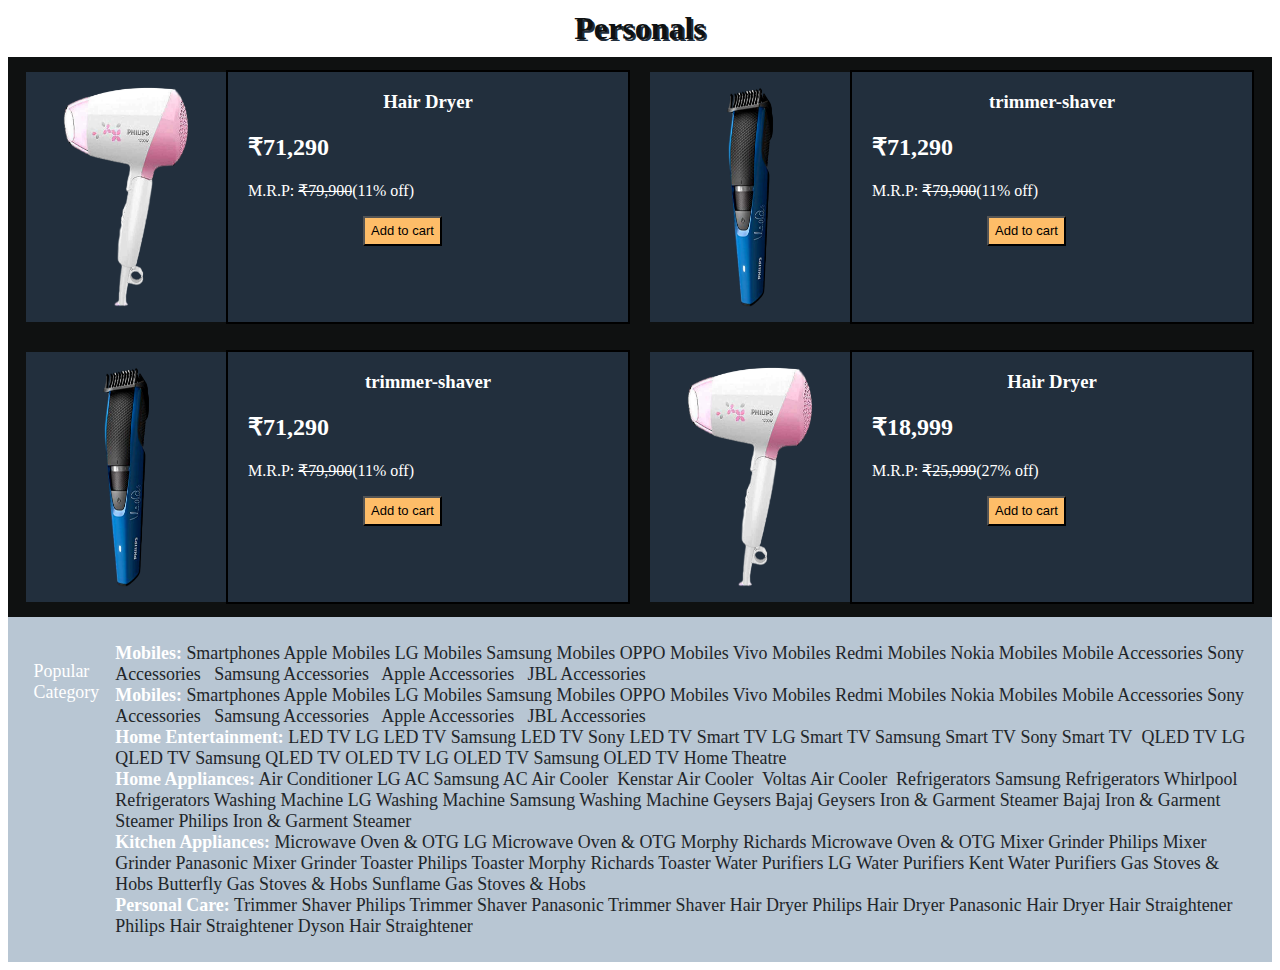
<file: personals.html>
<!DOCTYPE html>
<html lang="en">
<head>
    <meta charset="UTF-8">
    <meta name="viewport" content="width=device-width, initial-scale=1.0">
    <title>Personals</title>
    <link rel="stylesheet" href="level1style.css">

    <style>
        .dabba {
          background: #b8c6d3;
          padding: 1.6rem;
          gap: 1rem;
          display: flex;
          color: black;
          font-size: 1.4vw;
      }
      .dabba .s1 .s2 {
          color: black;
          font-size: 1.3rem;
      }
      
       .mb10 a {
           color: #212529;
          text-decoration: none;
      }

  </style>
</head>
<body>
    <h1>Personals</h1>
    <!-- <div class="mob-box">
        <div class="mob">
            <img src="images/mob1.webp" alt="mob1" class="mob-img">
        </div>
        <div class="mob-info">
            <h3>Hair Dryer </h3>
            <h2>₹71,290</h2> 
            <p>M.R.P: <strike>₹79,900</strike>(11% off)</p>
            <button>Add to cart</button>
        </div>
        <div class="mob">
            <img src="images/samsunggalaxy.avif" alt="mob1" class="mob-img">
        </div>
        <div class="mob-info">
            <h3>Samsung Galaxy A34 5G (128 GB) - Awesome Lime</h3>
            <h2>₹24,499</h2> 
            <p>M.R.P: <strike>₹35,499</strike>(31% off)</p>
            <button>Add to cart</button>


        </div>
    </div>
    <div class="mob-box">
        <div class="mob">
            <img src="images/Xiaomi.webp" alt="mob1" class="mob-img">
        </div>
        <div class="mob-info">
            <h3>Apple iPhone 15 (128 GB) - Black</h3>
            <h2>₹71,290</h2> 
            <p>M.R.P: <strike>₹79,900</strike>(11% off)</p>
            <button>Add to cart</button>
        </div>
        <div class="mob">
            <img src="images/oppo.avif" alt="mob1" class="mob-img">
        </div>
        <div class="mob-info"></div>
    </div>
    <div class="mob-box">
        <div class="mob">
            <img src="images/motorola.avif" alt="mob1" class="mob-img">
        </div>
        <div class="mob-info">
            <h3>Motorola Razr 40 Ultra (256 GB) - Black</h3>
            <h2>₹69,999</h2> 
            <p>M.R.P: <strike>₹1,19,999</strike>(42% off)</p>
            <button>Add to cart</button>
        </div>
        <div class="mob">
            <img src="images/samsung.avif" alt="mob1" class="mob-img">
        </div>
        <div class="mob-info"></div>
    </div> -->
    <div class="mob-box">
        <div class="mob">
            <img src="images/Personal-Care_img1.png" alt="mob1" class="mob-img">
        </div>
        <div class="mob-info">
            <h3>Hair Dryer </h3>
            <h2>₹71,290</h2> 
            <p>M.R.P: <strike>₹79,900</strike>(11% off)</p>
            <button>Add to cart</button>
        </div>
        <div class="mob">
            <img src="images/Personal-Care_img2.png" alt="mob1" class="mob-img">
        </div>
        <div class="mob-info">
            <h3>trimmer-shaver</h3>
            <h2>₹71,290</h2> 
            <p>M.R.P: <strike>₹79,900</strike>(11% off)</p>
            <button>Add to cart</button>
        </div>
    </div>
    <div class="mob-box">
        <div class="mob">
            <img src="images/Personal-Care_img2.png" alt="mob1" class="mob-img">
        </div>
        <div class="mob-info">
            <h3>trimmer-shaver</h3>
            <h2>₹71,290</h2> 
            <p>M.R.P: <strike>₹79,900</strike>(11% off)</p>
            <button>Add to cart</button>
        </div>
        <div class="mob">
            <img src="images/Personal-Care_img1.png" alt="mob1" class="mob-img">
        </div>
        <div class="mob-info">
            <h3>Hair Dryer</h3>
            <h2>₹18,999</h2> 
            <p>M.R.P: <strike>₹25,999</strike>(27% off)</p>
            <button>Add to cart</button>
        </div>
    </div>
    <section>
        <div class="dabba">
            <div class="s1">
                <p>Popular Category</p>
            </div>
            
            <div class="s2">
                <div class="mb10"><strong class="ff-bold fs14">Mobiles:</strong> <a href="/smart-phones">Smartphones</a> <a href="/smart-phones?manufactureby=1">Apple Mobiles</a> <a href="/smart-phones?manufactureby=4">LG Mobiles</a> <a href="/smart-phones?manufactureby=7">Samsung Mobiles</a> <a href="/smart-phones?manufactureby=61">OPPO Mobiles</a> <a href="/smart-phones?manufactureby=66">Vivo Mobiles</a> <a href="/smart-phones?manufactureby=90">Redmi Mobiles</a> <a href="/smart-phones?manufactureby=95">Nokia Mobiles</a> <a href="/mobile-accessories">Mobile Accessories</a> <a href="https://www.bajajelectronics.com/Mobile-accessories?manufactureby=9">Sony Accessories</a> &nbsp; <a href="https://www.bajajelectronics.com/Mobile-accessories?manufactureby=7">Samsung Accessories</a> &nbsp; <a href="https://www.bajajelectronics.com/Mobile-accessories?manufactureby=1">Apple Accessories</a> &nbsp; <a href="https://www.bajajelectronics.com/Mobile-accessories?manufactureby=69">JBL Accessories</a>&nbsp;</div>
                <div class="mb10"><strong class="ff-bold fs14">Mobiles:</strong> <a href="/smart-phones">Smartphones</a> <a href="/smart-phones?manufactureby=1">Apple Mobiles</a> <a href="/smart-phones?manufactureby=4">LG Mobiles</a> <a href="/smart-phones?manufactureby=7">Samsung Mobiles</a> <a href="/smart-phones?manufactureby=61">OPPO Mobiles</a> <a href="/smart-phones?manufactureby=66">Vivo Mobiles</a> <a href="/smart-phones?manufactureby=90">Redmi Mobiles</a> <a href="/smart-phones?manufactureby=95">Nokia Mobiles</a> <a href="/mobile-accessories">Mobile Accessories</a> <a href="https://www.bajajelectronics.com/Mobile-accessories?manufactureby=9">Sony Accessories</a> &nbsp; <a href="https://www.bajajelectronics.com/Mobile-accessories?manufactureby=7">Samsung Accessories</a> &nbsp; <a href="https://www.bajajelectronics.com/Mobile-accessories?manufactureby=1">Apple Accessories</a> &nbsp; <a href="https://www.bajajelectronics.com/Mobile-accessories?manufactureby=69">JBL Accessories</a>&nbsp;</div>
                <div class="mb10"><strong class="ff-bold fs14">Home Entertainment:</strong> <a href="/led-tv">LED TV</a> <a href="/led-tv?manufactureby=4">LG LED TV</a> <a href="/led-tv?manufactureby=7">Samsung LED TV</a>&nbsp;<a href="https://www.bajajelectronics.com/led-tv?manufactureby=9">Sony LED TV</a>&nbsp;<a href="/smart-tv">Smart TV</a> <a href="/smart-tv?manufactureby=4">LG Smart TV</a> <a href="/smart-tv?manufactureby=7">Samsung Smart TV</a>&nbsp;<a href="https://www.bajajelectronics.com/smart-tv?manufactureby=9">Sony Smart TV</a>&nbsp; <a href="/qled-tv">QLED TV</a> <a href="/qled-tv?manufactureby=4">LG QLED TV</a> <a href="/qled-tv?manufactureby=7">Samsung QLED TV</a> <a href="/oled-tv">OLED TV</a> <a href="/oled-tv?manufactureby=4">LG OLED TV</a> <a href="/oled-tv?manufactureby=7">Samsung OLED TV</a>&nbsp;<a href="https://www.bajajelectronics.com/home-theatre">Home Theatre</a></div>
                <div class="mb10"><strong class="ff-bold fs14">Home Appliances:</strong> <a href="/air-conditioner">Air Conditioner</a> <a href="/air-conditioner?manufactureby=4">LG AC</a> <a href="/air-conditioner?manufactureby=7">Samsung AC</a> <a href="https://www.bajajelectronics.com/air-cooler-2">Air Cooler</a>&nbsp; <a href="https://www.bajajelectronics.com/air-cooler-2?manufactureby=11">Kenstar Air Cooler</a>&nbsp; <a href="https://www.bajajelectronics.com/air-cooler-2?manufactureby=55">Voltas Air Cooler</a>&nbsp; <a href="/refrigerators">Refrigerators</a> <a href="/refrigerators?manufactureby=7">Samsung Refrigerators</a> <a href="/refrigerators?manufactureby=20">Whirlpool Refrigerators</a> <a href="/washing-machine">Washing Machine</a> <a href="/washing-machine?manufactureby=4">LG Washing Machine</a> <a href="/washing-machine?manufactureby=7">Samsung Washing Machine</a> <a href="/geysers">Geysers</a> <a href="/geysers?manufactureby=10">Bajaj Geysers</a> <a href="/iron-garment-steamer">Iron &amp; Garment Steamer</a> <a href="/iron-garment-steamer?manufactureby=10">Bajaj Iron &amp; Garment Steamer</a> <a href="/iron-garment-steamer?manufactureby=21">Philips Iron &amp; Garment Steamer</a></div>
                <div class="mb10"><strong class="ff-bold fs14">Kitchen Appliances:</strong> <a href="/microwave-oven-otg">Microwave Oven &amp; OTG</a> <a href="/microwave-oven-otg?manufactureby=4">LG Microwave Oven &amp; OTG</a> <a href="/microwave-oven-otg?manufactureby=28">Morphy Richards Microwave Oven &amp; OTG</a> <a href="/mixer-grinder">Mixer Grinder</a> <a href="/mixer-grinder?manufactureby=21">Philips Mixer Grinder</a> <a href="/mixer-grinder?manufactureby=29">Panasonic Mixer Grinder</a> <a href="/toaster">Toaster</a> <a href="/Toaster?manufactureby=21">Philips Toaster</a> <a href="/Toaster?manufactureby=28">Morphy Richards Toaster</a> <a href="/water-purifiers">Water Purifiers</a> <a href="/water-purifiers?manufactureby=4">LG Water Purifiers</a> <a href="/water-purifiers?manufactureby=34">Kent Water Purifiers</a> <a href="/gas-stove-hobs">Gas Stoves &amp; Hobs</a> <a href="/gas-stove-hobs?manufactureby=26">Butterfly Gas Stoves &amp; Hobs</a> <a href="/gas-stove-hobs?manufactureby=65">Sunflame Gas Stoves &amp; Hobs</a></div>
                <div class="mb10"><strong class="ff-bold fs14">Personal Care:</strong> <a href="/trimmer-shaver">Trimmer Shaver</a> <a href="/trimmer-shaver?manufactureby=21">Philips Trimmer Shaver</a> <a href="/trimmer-shaver?manufactureby=29">Panasonic Trimmer Shaver</a> <a href="/hair-dryer">Hair Dryer</a> <a href="/hair-dryer?manufactureby=21">Philips Hair Dryer</a> <a href="/hair-dryer?manufactureby=29">Panasonic Hair Dryer</a> <a href="/hair-straightener">Hair Straightener</a> <a href="/hair-straightener?manufactureby=21">Philips Hair Straightener</a> <a href="/hair-straightener?manufactureby=116">Dyson Hair Straightener</a></div>
            </div>
        </div>
    </section>
</body>
</html>
</file>
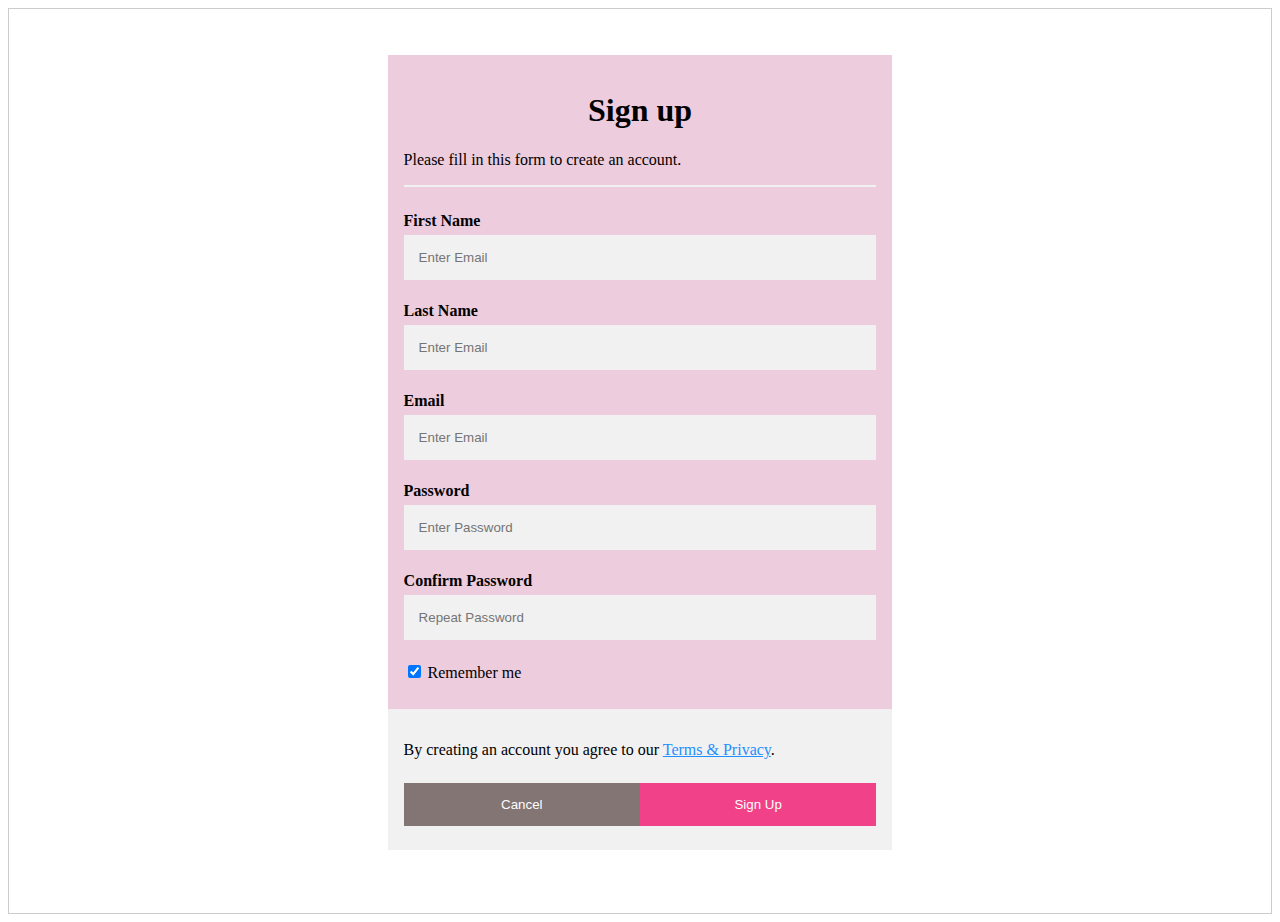
<file: signup.html>
<!DOCTYPE html>
<html lang="en">
<head>
    <meta charset="UTF-8">
    <meta name="viewport" content="width=device-width, initial-scale=1.0">
    <title>Sign-up</title>
    <link rel="stylesheet" href="signupstyles.css">
</head>
<body>
    <form action="action_page.php" style="border:1px solid #ccc">
        <div class="signin">
          <div class="container">
            <h1 style="text-align: center; ">Sign up</h1>
            <p>Please fill in this form to create an account.</p>
            <hr>
            <label for="email"><b>First Name</b></label>
            <input type="text" placeholder="Enter Email" name="email" required>
            
            <label for="email"><b>Last Name</b></label>
            <input type="text" placeholder="Enter Email" name="email" required>

            <label for="email"><b>Email</b></label>
            <input type="text" placeholder="Enter Email" name="email" required>
        
            <label for="psw"><b>Password</b></label>
            <input type="password" placeholder="Enter Password" name="psw" required>
        
            <label for="psw-repeat"><b>Confirm Password</b></label>
            <input type="password" placeholder="Repeat Password" name="psw-repeat" required>
        
            <label>
              <input type="checkbox" checked="checked" name="remember" style="margin-bottom:15px"> Remember me
            </label>
        
            <!-- <p>By creating an account you agree to our <a href="#" style="color:dodgerblue">Terms & Privacy</a>.</p> -->

            <!-- <div class="clearfix">
              <button type="button" class="cancelbtn">Cancel</button>
              <button type="submit" class="signupbtn">Sign Up</button>
            </div> -->
          </div>
            <div class="container" style="background-color:#f1f1f1">
              <p>By creating an account you agree to our <a href="#" style="color:dodgerblue">Terms & Privacy</a>.</p>
              <a href="login.html"><button type="button" class="cancelbtn">Cancel</button></a>
              <button type="submit" class="signupbtn">Sign Up</button>
            </div>
        </div>
      </form>
</body>
</html>
</file>
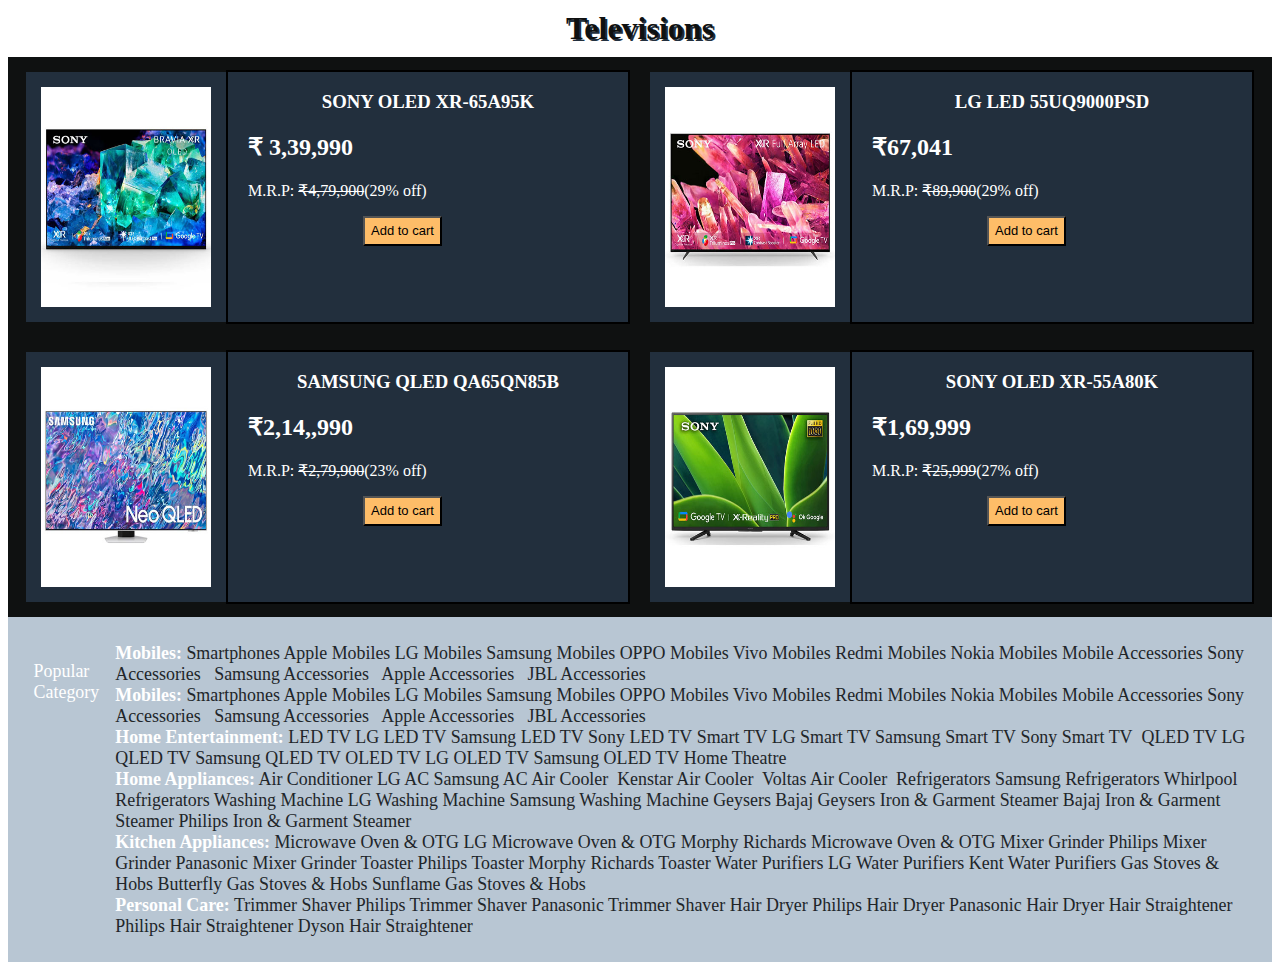
<file: televisions.html>
<!DOCTYPE html>
<html lang="en">
<head>
    <meta charset="UTF-8">
    <meta name="viewport" content="width=device-width, initial-scale=1.0">
    <title>Televisions</title>
    <link rel="stylesheet" href="level1style.css">

    <style>
          .dabba {
            background: #b8c6d3;
            padding: 1.6rem;
            gap: 1rem;
            display: flex;
            color: black;
            font-size: 1.4vw;
        }
        .dabba .s1 .s2 {
            color: black;
            font-size: 1.3rem;
        }
        
         .mb10 a {
             color: #212529;
            text-decoration: none;
        }

    </style>
</head>
<body>
    <h1>Televisions</h1>
    <!-- <div class="mob-box">
        <div class="mob">
            <img src="images/mob1.webp" alt="mob1" class="mob-img">
        </div>
        <div class="mob-info">
            <h3>Apple iPhone 15 (128 GB) - Black</h3>
            <h2>₹71,290</h2> 
            <p>M.R.P: <strike>₹79,900</strike>(11% off)</p>
            <button>Add to cart</button>
        </div>
        <div class="mob">
            <img src="images/samsunggalaxy.avif" alt="mob1" class="mob-img">
        </div>
        <div class="mob-info">
            <h3>Samsung Galaxy A34 5G (128 GB) - Awesome Lime</h3>
            <h2>₹24,499</h2> 
            <p>M.R.P: <strike>₹35,499</strike>(31% off)</p>
            <button>Add to cart</button>


        </div>
    </div>
    <div class="mob-box">
        <div class="mob">
            <img src="images/Xiaomi.webp" alt="mob1" class="mob-img">
        </div>
        <div class="mob-info">
            <h3>Apple iPhone 15 (128 GB) - Black</h3>
            <h2>₹71,290</h2> 
            <p>M.R.P: <strike>₹79,900</strike>(11% off)</p>
            <button>Add to cart</button>
        </div>
        <div class="mob">
            <img src="images/oppo.avif" alt="mob1" class="mob-img">
        </div>
        <div class="mob-info"></div>
    </div> -->
    <!-- <div class="mob-box">
        <div class="mob">
            <img src="images/motorola.avif" alt="mob1" class="mob-img">
        </div>
        <div class="mob-info">
            <h3>Motorola Razr 40 Ultra (256 GB) - Black</h3>
            <h2>₹69,999</h2> 
            <p>M.R.P: <strike>₹1,19,999</strike>(42% off)</p>
            <button>Add to cart</button>
        </div>
        <div class="mob">
            <img src="images/samsung.avif" alt="mob1" class="mob-img">
        </div>
        <div class="mob-info"></div>
    </div> -->
    <div class="mob-box">
        <div class="mob">
            <img src="images\Televisions_img1.png" alt="mob1" class="mob-img">
        </div>
        <div class="mob-info">
            <h3>SONY OLED XR-65A95K</h3>
            <h2>₹ 3,39,990 </h2> 
            <p>M.R.P: <strike>₹4,79,900</strike>(29% off)</p>
            <button>Add to cart</button>
        </div>
        <div class="mob">
            <img src="images\Televisions_img2.png" alt="mob1" class="mob-img">
        </div>
        <div class="mob-info">
            <h3>LG LED 55UQ9000PSD</h3>
            <h2>₹67,041</h2> 
            <p>M.R.P: <strike>₹89,900</strike>(29% off)</p>
            <button>Add to cart</button>
        </div>
    </div> 
    <div class="mob-box">
        <div class="mob">
            <img src="images\Televisions_img4.png" alt="mob1" class="mob-img">
        </div>
        <div class="mob-info">
            <h3>SAMSUNG QLED QA65QN85B</h3>
            <h2>₹2,14,,990</h2> 
            <p>M.R.P: <strike>₹2,79,900</strike>(23% off)</p>
            <button>Add to cart</button>
        </div>
        <div class="mob">
            <img src="images\Televisions_img3.png" alt="mob1" class="mob-img">
        </div>
        <div class="mob-info">
            <h3>SONY OLED XR-55A80K</h3>
            <h2>₹1,69,999</h2> 
            <p>M.R.P: <strike>₹25,999</strike>(27% off)</p>
            <button>Add to cart</button>
        </div>
    </div>

    <section>
        <div class="dabba">
            <div class="s1">
                <p>Popular Category</p>
            </div>
            
            <div class="s2">
                <div class="mb10"><strong class="ff-bold fs14">Mobiles:</strong> <a href="/smart-phones">Smartphones</a> <a href="/smart-phones?manufactureby=1">Apple Mobiles</a> <a href="/smart-phones?manufactureby=4">LG Mobiles</a> <a href="/smart-phones?manufactureby=7">Samsung Mobiles</a> <a href="/smart-phones?manufactureby=61">OPPO Mobiles</a> <a href="/smart-phones?manufactureby=66">Vivo Mobiles</a> <a href="/smart-phones?manufactureby=90">Redmi Mobiles</a> <a href="/smart-phones?manufactureby=95">Nokia Mobiles</a> <a href="/mobile-accessories">Mobile Accessories</a> <a href="https://www.bajajelectronics.com/Mobile-accessories?manufactureby=9">Sony Accessories</a> &nbsp; <a href="https://www.bajajelectronics.com/Mobile-accessories?manufactureby=7">Samsung Accessories</a> &nbsp; <a href="https://www.bajajelectronics.com/Mobile-accessories?manufactureby=1">Apple Accessories</a> &nbsp; <a href="https://www.bajajelectronics.com/Mobile-accessories?manufactureby=69">JBL Accessories</a>&nbsp;</div>
                <div class="mb10"><strong class="ff-bold fs14">Mobiles:</strong> <a href="/smart-phones">Smartphones</a> <a href="/smart-phones?manufactureby=1">Apple Mobiles</a> <a href="/smart-phones?manufactureby=4">LG Mobiles</a> <a href="/smart-phones?manufactureby=7">Samsung Mobiles</a> <a href="/smart-phones?manufactureby=61">OPPO Mobiles</a> <a href="/smart-phones?manufactureby=66">Vivo Mobiles</a> <a href="/smart-phones?manufactureby=90">Redmi Mobiles</a> <a href="/smart-phones?manufactureby=95">Nokia Mobiles</a> <a href="/mobile-accessories">Mobile Accessories</a> <a href="https://www.bajajelectronics.com/Mobile-accessories?manufactureby=9">Sony Accessories</a> &nbsp; <a href="https://www.bajajelectronics.com/Mobile-accessories?manufactureby=7">Samsung Accessories</a> &nbsp; <a href="https://www.bajajelectronics.com/Mobile-accessories?manufactureby=1">Apple Accessories</a> &nbsp; <a href="https://www.bajajelectronics.com/Mobile-accessories?manufactureby=69">JBL Accessories</a>&nbsp;</div>
                <div class="mb10"><strong class="ff-bold fs14">Home Entertainment:</strong> <a href="/led-tv">LED TV</a> <a href="/led-tv?manufactureby=4">LG LED TV</a> <a href="/led-tv?manufactureby=7">Samsung LED TV</a>&nbsp;<a href="https://www.bajajelectronics.com/led-tv?manufactureby=9">Sony LED TV</a>&nbsp;<a href="/smart-tv">Smart TV</a> <a href="/smart-tv?manufactureby=4">LG Smart TV</a> <a href="/smart-tv?manufactureby=7">Samsung Smart TV</a>&nbsp;<a href="https://www.bajajelectronics.com/smart-tv?manufactureby=9">Sony Smart TV</a>&nbsp; <a href="/qled-tv">QLED TV</a> <a href="/qled-tv?manufactureby=4">LG QLED TV</a> <a href="/qled-tv?manufactureby=7">Samsung QLED TV</a> <a href="/oled-tv">OLED TV</a> <a href="/oled-tv?manufactureby=4">LG OLED TV</a> <a href="/oled-tv?manufactureby=7">Samsung OLED TV</a>&nbsp;<a href="https://www.bajajelectronics.com/home-theatre">Home Theatre</a></div>
                <div class="mb10"><strong class="ff-bold fs14">Home Appliances:</strong> <a href="/air-conditioner">Air Conditioner</a> <a href="/air-conditioner?manufactureby=4">LG AC</a> <a href="/air-conditioner?manufactureby=7">Samsung AC</a> <a href="https://www.bajajelectronics.com/air-cooler-2">Air Cooler</a>&nbsp; <a href="https://www.bajajelectronics.com/air-cooler-2?manufactureby=11">Kenstar Air Cooler</a>&nbsp; <a href="https://www.bajajelectronics.com/air-cooler-2?manufactureby=55">Voltas Air Cooler</a>&nbsp; <a href="/refrigerators">Refrigerators</a> <a href="/refrigerators?manufactureby=7">Samsung Refrigerators</a> <a href="/refrigerators?manufactureby=20">Whirlpool Refrigerators</a> <a href="/washing-machine">Washing Machine</a> <a href="/washing-machine?manufactureby=4">LG Washing Machine</a> <a href="/washing-machine?manufactureby=7">Samsung Washing Machine</a> <a href="/geysers">Geysers</a> <a href="/geysers?manufactureby=10">Bajaj Geysers</a> <a href="/iron-garment-steamer">Iron &amp; Garment Steamer</a> <a href="/iron-garment-steamer?manufactureby=10">Bajaj Iron &amp; Garment Steamer</a> <a href="/iron-garment-steamer?manufactureby=21">Philips Iron &amp; Garment Steamer</a></div>
                <div class="mb10"><strong class="ff-bold fs14">Kitchen Appliances:</strong> <a href="/microwave-oven-otg">Microwave Oven &amp; OTG</a> <a href="/microwave-oven-otg?manufactureby=4">LG Microwave Oven &amp; OTG</a> <a href="/microwave-oven-otg?manufactureby=28">Morphy Richards Microwave Oven &amp; OTG</a> <a href="/mixer-grinder">Mixer Grinder</a> <a href="/mixer-grinder?manufactureby=21">Philips Mixer Grinder</a> <a href="/mixer-grinder?manufactureby=29">Panasonic Mixer Grinder</a> <a href="/toaster">Toaster</a> <a href="/Toaster?manufactureby=21">Philips Toaster</a> <a href="/Toaster?manufactureby=28">Morphy Richards Toaster</a> <a href="/water-purifiers">Water Purifiers</a> <a href="/water-purifiers?manufactureby=4">LG Water Purifiers</a> <a href="/water-purifiers?manufactureby=34">Kent Water Purifiers</a> <a href="/gas-stove-hobs">Gas Stoves &amp; Hobs</a> <a href="/gas-stove-hobs?manufactureby=26">Butterfly Gas Stoves &amp; Hobs</a> <a href="/gas-stove-hobs?manufactureby=65">Sunflame Gas Stoves &amp; Hobs</a></div>
                <div class="mb10"><strong class="ff-bold fs14">Personal Care:</strong> <a href="/trimmer-shaver">Trimmer Shaver</a> <a href="/trimmer-shaver?manufactureby=21">Philips Trimmer Shaver</a> <a href="/trimmer-shaver?manufactureby=29">Panasonic Trimmer Shaver</a> <a href="/hair-dryer">Hair Dryer</a> <a href="/hair-dryer?manufactureby=21">Philips Hair Dryer</a> <a href="/hair-dryer?manufactureby=29">Panasonic Hair Dryer</a> <a href="/hair-straightener">Hair Straightener</a> <a href="/hair-straightener?manufactureby=21">Philips Hair Straightener</a> <a href="/hair-straightener?manufactureby=116">Dyson Hair Straightener</a></div>
            </div>
        </div>
    </section>

</body>
</html>
</file>
<file: style.css>
* {
    margin: 0;
    font-family: Arial;
    border: border-box;
}
.navbar {
    height: 90px;
    background-color:#0f1111;
    color: white;
    display: flex;
    align-items: center;
    justify-content: space-evenly;
}
.nav-logo {
    height: 70px;
    width: 140px;
}
.logo {
   /* background-image: url("GG_logo.png");*/
   /* background-size: cover;*/
    height: 70px;
    width: 100%;
}
.border {
    border: 1.5px solid transparent;
}
.border:hover {
    border: 1.5px solid white;
}

/** Box 2 **/
.add-first {
    color: #cccccc;
    font-size: 0.85rem;
    margin-left: 15px;
}
.add-second {
    font-size: 1rem;
    margin-left: 3px;

}
.add-icon {
    display: flex;
    align-items: center;

}

/** Box 3 **/
.nav-search {
    display: flex;
    background-color: yellow;
    width: 620px;
    height: 40px;
    border-radius: 4px;
    justify-content: space-evenly;
}
.search-select {
    border-top-left-radius: 4px;
    border-bottom-left-radius: 4px;
    background-color: #f3f3f3;
    width: 50px;
    text-align: center;
    border: none;
}
.search-input {
    width: 100%;
    font-size: 1rem;
    border: none;
}
.search-icon {
    width: 45px;
    display: flex;
    justify-content: center;
    align-items: center;
    font-size: 1.2rem;
    background-color: #febd68;
    border-top-right-radius: 4px;
    border-bottom-right-radius: 4px;
    color:#0f1111;
}
.nav-search:hover {
    border: 2px solid orange;
}

/** Box 4 **/
span {
    font-size: 0.7rem;
}
.nav-second {
    font-size: 0.85rem;
    font-weight: 700;
}

/** Box 5 **/
.nav-cart i {
    font-size: 30px;
}
.nav-cart {
    font-size: 0.85rem;
    font-weight: 700;
}

/** panel **/
.panel {
    height: 40px;
    display: flex;
    background-color: #222f3d;
    color: white;
    align-items: center;
    justify-content: space-evenly;
}
.panel-ops p {
    display: inline;
    margin-left: 15px;
}
.panel-ops a{
    text-decoration: none;
    color: white;
}
.panel-ops a:hover {
    color: #a4a7aa;
}
.panel-ops {
    width: 70%;
    font-size: 0.85rem;
}
.panel-deals {
    font-size: 0.9rem;
    font-weight: 700;
}
/** hero section **/
.hero-section {
    background-image: url("images/GG_hero.png");
    background-size: cover;
    height: 360px;
    display: flex;
    justify-content: center;
    align-items: flex-end;
}
.hero-msg {
    background-color: white;
    color: black;
    height: 40px;
    display: flex;
    align-items: center;
    justify-content: center;
    font-size: 0.85rem;
    width: 80%;

}
.hero-msg a {
    color: #007185;
}

/** shop section **/
.shop-section {
   /* border: 2px solid black;*/
    display: flex;
    flex-wrap: wrap;
    justify-content: space-evenly;
    background-color: #e2e7e6;
    padding-bottom: 15px;
}
.box {
  /*  border: 2px solid black;*/
    height: 300px;
    width: 32%;
    background-color: white;
    padding: 20px 0px 15px;
    margin-top: 15px;
}
.box-img {
  /*  border: 2px solid black;*/
    height: 190px;
    background-size: cover;
    margin-top: 1rem;
    margin-bottom: 0.6rem;
    width: 200px;
    padding: 10px;
}
.box-content {
    margin-left: 1rem;
    margin-right: 1rem;
}
.box-content p {
    color: #007185;
}
.box-content a{
    text-decoration: none;
}
/** footer **/
/*footer {
    margin-top: 15px;
}*/
.foot-panel1 {
    background-color: #37475a;
    color: white;
    height: 50px;
    display: flex;
    justify-content: center;
    align-items: center;
    font-size: 0.85rem;
}


.foot-panel3 {
    background-color: #222f3d;
    color: white;
    border-top: 0.5px solid white;
    height: 70px;
    display: flex;
    justify-content: center;
    align-items: center;
}


.pages {
    padding-top: 25px;
}
</file>
<file: level1style.css>
* {
    color: white;
    
}
h1{
    color: #0f1111;
    text-align: center;
    margin: 10px;
    text-shadow:2px 2px #222f3d;
}
h3{
    text-align: center;
}
h2,.mob-info p {
    text-align: left;
    margin-left: 20px;
}
.mob-box {
    height: 280px;
    display: flex;
    justify-content: center;
    align-items: center;
   /* border: 2px solid black;*/
    margin: 0;
    background-color: #0f1111 ;
}
.mob {
    height: 250px;
    width: 200px;
   /* border: 2px solid black;*/
    background-color: #222f3d;
    margin-left: 10px;
}
.mob:hover {
   /* border: 2px solid white;*/
    transform: scale(1.05);
}
.mob-img {
    height: 220px;
    width: 170px;
    margin: 15px;
}
.mob-info {
    height: 250px;
    width: 400px;
    border: 2px solid black;
    background-color: #222f3d;
    margin-right: 10px;
}

.mob-info:hover {
     border: 2px solid white;
     /*transform: scale(1.05);*/
 }
.mob-info button{
    color: black;
    background-color: #febd68;
    margin-left: 135px;
    height: 30px;
    font-size: small;
}
.mob-info button:hover {
    transform: scale(1.05);
}
</file>
<file: loginstyles.css>
/* Bordered form */
form {
    border: 3px solid #f1f1f1;
  }
  
  /* Full-width inputs */
  input[type=text], input[type=password] {
    width: 100%;
    padding: 12px 20px;
    margin: 8px 0;
    display: inline-block;
    border: 1px solid #ccc;
    box-sizing: border-box;
  }
  
  /* Set a style for all buttons */
  button {
    background-color: #f22f7e;
    color: white;
    padding: 14px 20px;
    margin: 8px 0;
    border: none;
    cursor: pointer;
    width: 100%;
  }
  
  /* Add a hover effect for buttons */
  button:hover {
    opacity: 0.8;
  }
  
  /* Extra style for the cancel button (red) */
  .cancelbtn {
    width: auto;
    padding: 10px 18px;
    background-color: #776867;
  }
  
  /* Center the avatar image inside this container */
  .imgcontainer {
    text-align: center;
    margin: 24px 0 12px 0;
  }
  
  /* Avatar image */
  img.avatar {
    align-content: center;
    width: 40%;
    border-radius: 50%;
  }
  .signin {
    margin-top: 132px;
    display: flex;
    margin-bottom: 11%;
    flex-direction: column;
    justify-content: center;
    align-items: center;
  }
  /* Add padding to containers */
  .container {
    width: 40%;
    background-color: rgb(237, 204, 221);
    padding: 16px;
  }
  
  /* The "Forgot password" text */
  span.psw {
    float: right;
    padding-top: 16px;
  }
  
  /* Change styles for span and cancel button on extra small screens */
  @media screen and (max-width: 300px) {
    span.psw {
      display: block;
      float: none;
    }
    .cancelbtn {
      width: 100%;
    }
  }
</file>
<file: signupstyles.css>
* {box-sizing: border-box}

/* Full-width input fields */
  input[type=text], input[type=password] {
  width: 100%;
  padding: 15px;
  margin: 5px 0 22px 0;
  display: inline-block;
  border: none;
  background: #f1f1f1;
}

input[type=text]:focus, input[type=password]:focus {
  background-color: #ddd;
  outline: none;
}

hr {
  border: 1px solid #f1f1f1;
  margin-bottom: 25px;
}

/* Set a style for all buttons */
button {
  background-color:  #f22f7e;
  color: white;
  padding: 14px 20px;
  margin: 8px 0;
  border: none;
  cursor: pointer;
  width: 100%;
  opacity: 0.9;
}

button:hover {
  opacity:1;
}

/* Extra styles for the cancel button */
.cancelbtn {
  padding: 14px 20px;
  background-color: #776867;
}

/* Float cancel and signup buttons and add an equal width */
.cancelbtn, .signupbtn {
  float: left;
  width: 50%;
}

/* Add padding to container elements */
.container {
  width: 40%;
  background-color: rgb(237, 204, 221);
  padding: 16px;
}

.signin {
  margin-top: 46px;
    display: flex;
    margin-bottom: 5%;
    flex-direction: column;
    justify-content: center;
    align-items: center;
}

/* Clear floats */
.clearfix::after {
  content: "";
  clear: both;
  display: table;
}

/* Change styles for cancel button and signup button on extra small screens */
@media screen and (max-width: 300px) {
  .cancelbtn, .signupbtn {
    width: 100%;
  }
}
</file>
